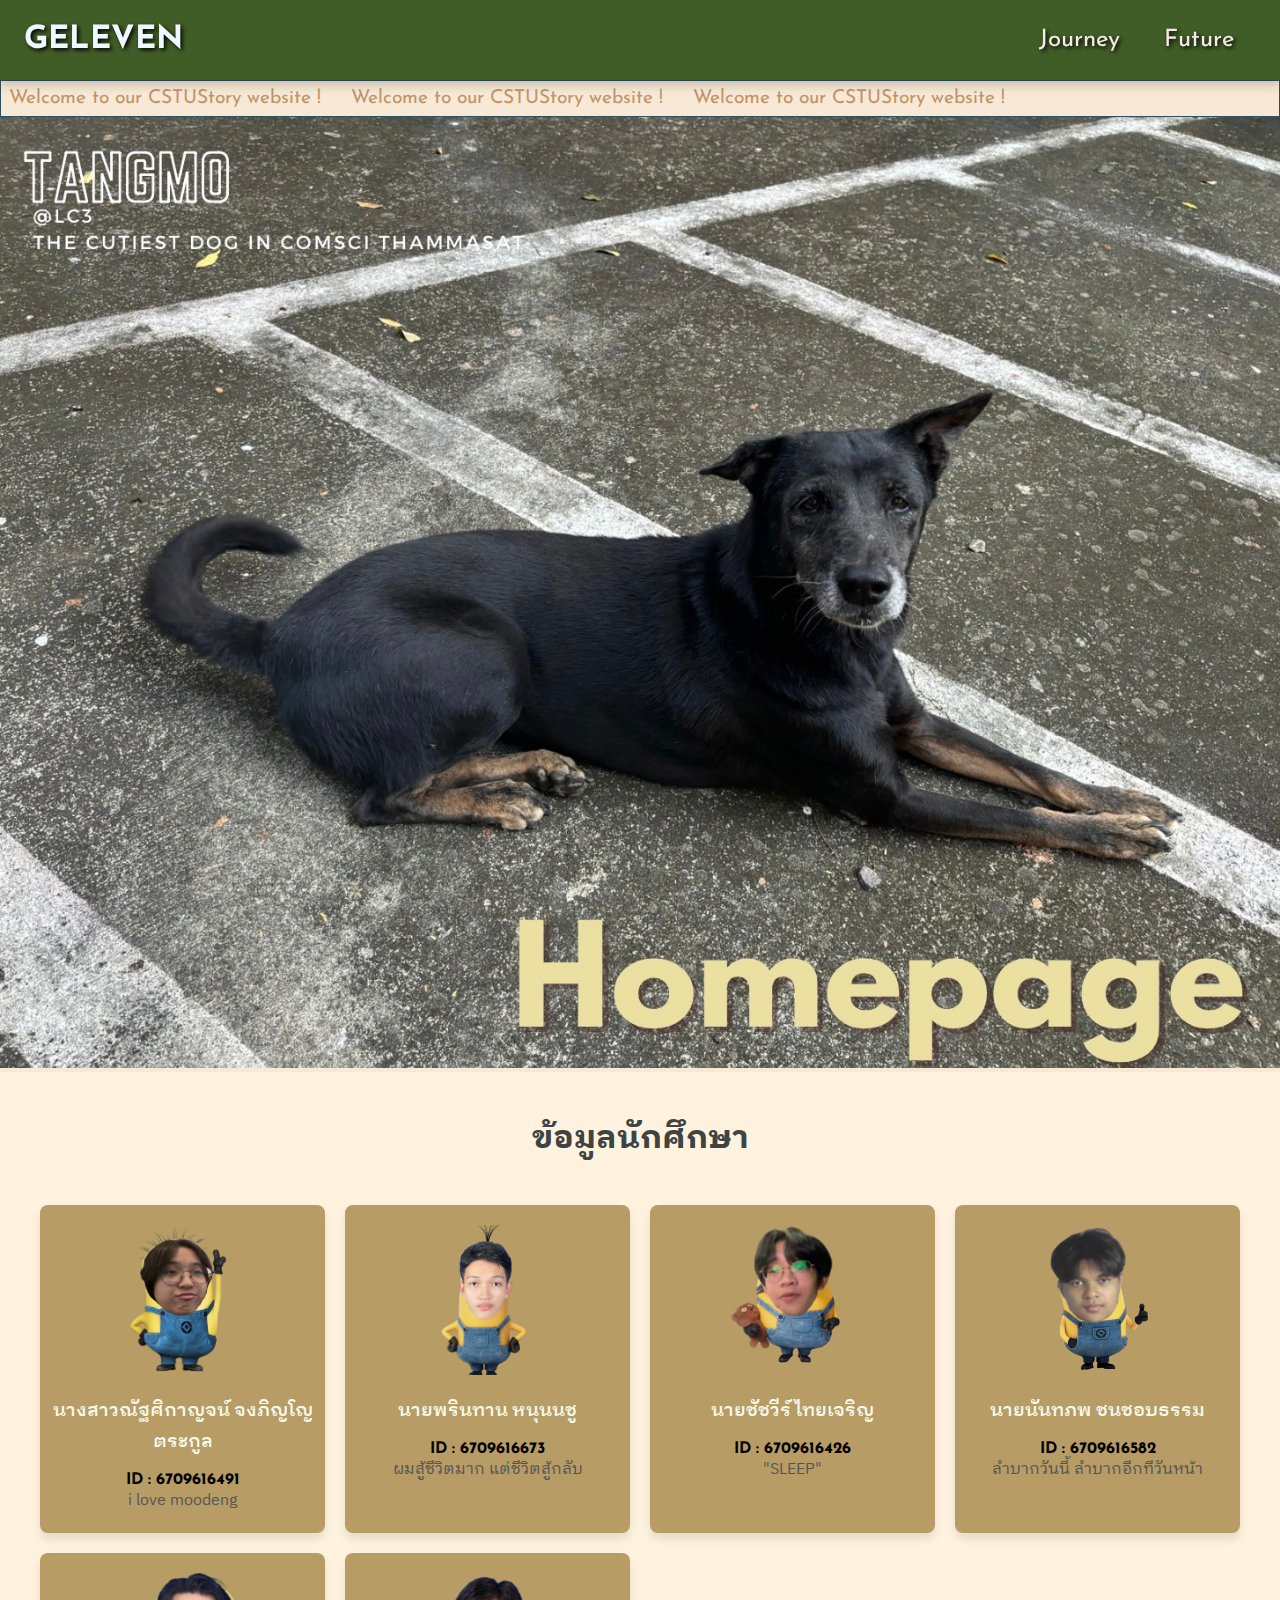
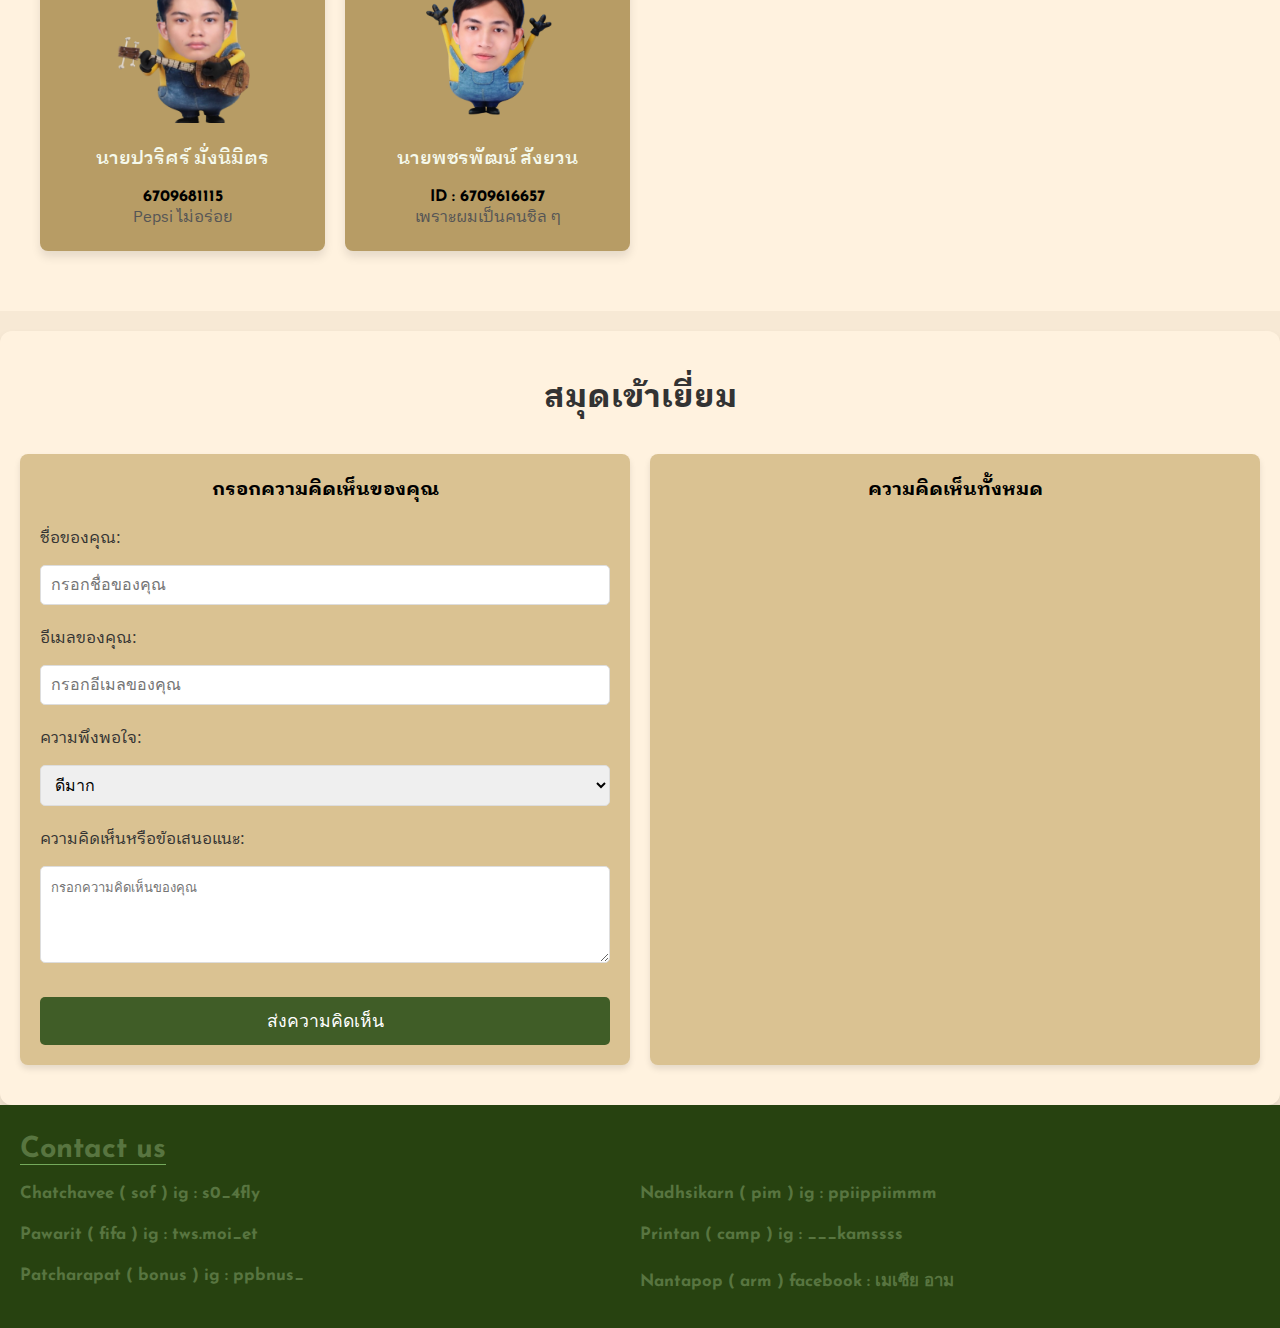
<file: index.html>
<!DOCTYPE html>
<html lang="th">
<head>
    <meta charset="UTF-8">
    <meta name="viewport" content="width=device-width, initial-scale=1.0">
    <title>Our CSTU Stories</title>
    <link rel="stylesheet" href="Homepage.css">

    <link rel="preconnect" href="https://fonts.googleapis.com">
    <link rel="preconnect" href="https://fonts.gstatic.com" crossorigin>
    <link href="https://fonts.googleapis.com/css2?family=Josefin+Sans:ital,wght@0,100..700;1,100..700&family=Luckiest+Guy&family=Mali:ital,wght@0,200;0,300;0,400;0,500;0,600;0,700;1,200;1,300;1,400;1,500;1,600;1,700&family=Monofett&display=swap" rel="stylesheet">
    
    <link rel="preconnect" href="https://fonts.googleapis.com">
    <link rel="preconnect" href="https://fonts.gstatic.com" crossorigin>
    <link href="https://fonts.googleapis.com/css2?family=IBM+Plex+Sans+Thai+Looped:wght@100;200;300;400;500;600;700&family=Josefin+Sans:ital,wght@0,100..700;1,100..700&family=Luckiest+Guy&family=Mali:ital,wght@0,200;0,300;0,400;0,500;0,600;0,700;1,200;1,300;1,400;1,500;1,600;1,700&family=Monofett&family=Noto+Sans+Thai:wght@100..900&family=Sriracha&display=swap" rel="stylesheet">
    <script src="Homepage.js" defer></script>
</head>
<body>
    <!-- <header>
        <div class="header-content">
            <h1>Welcome to Our CSTU Stories</h1>
            <p>เรื่องราวเกี่ยวกลุ่มเพื่อนของพวกเรา</p>
        </div>
    </header> -->

    <!-- Nav Start -->
    <nav>
        <div class="logo">
            <span>GEleven</span>
        </div>
        <div class="menu-toggle" onclick="toggleMenu()">☰</div>
        <ul>
            <li><a href="OurJourney.html">Journey</a></li>
            <li><a href="OurFuture.html">Future</a></li>
        </ul>
    </nav>
    <!-- Nav End -->
    <div class="scroll">
        <div class="loop">
        <p class="text">Welcome to our CSTUStory website !&nbsp;&nbsp;&nbsp;&nbsp;&nbsp;Welcome to our CSTUStory website !&nbsp;&nbsp;&nbsp;&nbsp;&nbsp;Welcome to our CSTUStory website !</p>
        </div>
    </div>
    <div class="homepagepic">
        <img src="resources/t6.jpg">
    </div>
    <section class="students-info">
        <h2>ข้อมูลนักศึกษา</h2>
        <div class="students-container">
            <div class="student-card">
                <img src="resources/m5-Photoroom.png" alt="Student 1">
                <h3>นางสาวณัฐศิกาญจน์ จงภิญโญตระกูล</h3>
                <h4>ID : 6709616491</h4>
                <p>i love moodeng</p>
            </div>
            <div class="student-card">
                <img src="resources/m6-Photoroom.png" alt="Student 2">
                <h3>นายพรินทาน หนุนนชู</h3>
                <h4>ID : 6709616673</h4>
                <p>ผมสู้ชีวิตมาก แต่ชีวิตสู้กลับ</p>
            </div>
            <div class="student-card">
                <img src="resources/m1-Photoroom.png" alt="Student 3">
                <h3>นายชัชวีร์ ไทยเจริญ</h3>
                <h4>ID : 6709616426</h4>
                <p>"SLEEP"</p>
            </div>
            <div class="student-card">
                <img src="resources/m4-Photoroom.png" alt="Student 4">
                <h3>นายนันทภพ ชนชอบธรรม</h3>
                <h4>ID : 6709616582</h4>
                <p>ลำบากวันนี้ ลำบากอีกทีวันหน้า</p>
            </div>
            <div class="student-card">
                <img src="resources/m3.1-Photoroom.png" alt="Student 5">
                <h3>นายปวริศร์ มั่งนิมิตร</h3>
                <h4>6709681115</h4>
                <p>Pepsi ไม่อร่อย</p>
            </div>
            <div class="student-card">
                <img src="resources/m2-Photoroom.png" alt="Student 6">
                <h3>นายพชรพัฒน์ สังยวน</h3>
                <h4>ID : 6709616657</h4>
                <p>เพราะผมเป็นคนชิล ๆ</p>
            </div>
        </div>
    </section>
    <section class="guest-book">
        <h2>สมุดเข้าเยี่ยม</h2>
        <div class="guest-book-container">
            <div class="guest-form">
                <h3>กรอกความคิดเห็นของคุณ</h3>
                <form id="guestForm">
                    <div class="form-group">
                        <label for="name">ชื่อของคุณ:</label>
                        <input type="text" id="name" name="name" placeholder="กรอกชื่อของคุณ" required>
                    </div>
    
                    <div class="form-group">
                        <label for="email">อีเมลของคุณ:</label>
                        <input type="email" id="email" name="email" placeholder="กรอกอีเมลของคุณ" required>
                    </div>
    
                    <div class="form-group">
                        <label for="rating">ความพึงพอใจ:</label>
                        <select id="rating" name="rating">
                            <option value="ดีมาก">ดีมาก</option>
                            <option value="ดี">ดี</option>
                            <option value="พอใช้">ปานกลาง</option>
                            <option value="ต้องปรับปรุง">ปรับปรุง</option>
                        </select>
                    </div>
                     
                    <div class="form-group">
                        <label>ความคิดเห็นหรือข้อเสนอแนะ:</label>
                        <textarea id="suggestions" name="suggestions" rows="5" placeholder="กรอกความคิดเห็นของคุณ"></textarea>
                    </div>
    
                    <button type="submit">ส่งความคิดเห็น</button>
                </form>
            </div>
    

            <div class="guest-entries">
                <h3>ความคิดเห็นทั้งหมด</h3>
                <ul id="entriesList"></ul>
            </div>
        </div>
    </section>
    
    </section>
    
    <footer>
        <h1>Contact us</h1>
        <div class="contact">
                <h3>Chatchavee ( sof ) ig : s0_4fly</h3>
                <h3>Nadhsikarn ( pim ) ig : ppiippiimmm</h3>
                <h3>Pawarit ( fifa )  ig : tws.moi_et</h3>
                <h3>Printan ( camp ) ig : ___kamssss</h3>
                <h3>Patcharapat ( bonus ) ig : ppbnus_</h3>
                <h3>Nantapop ( arm ) facebook : เมเซีย อาม</h3>
            </div>
        </div>
      </footer>

</body>
</html>
</file>
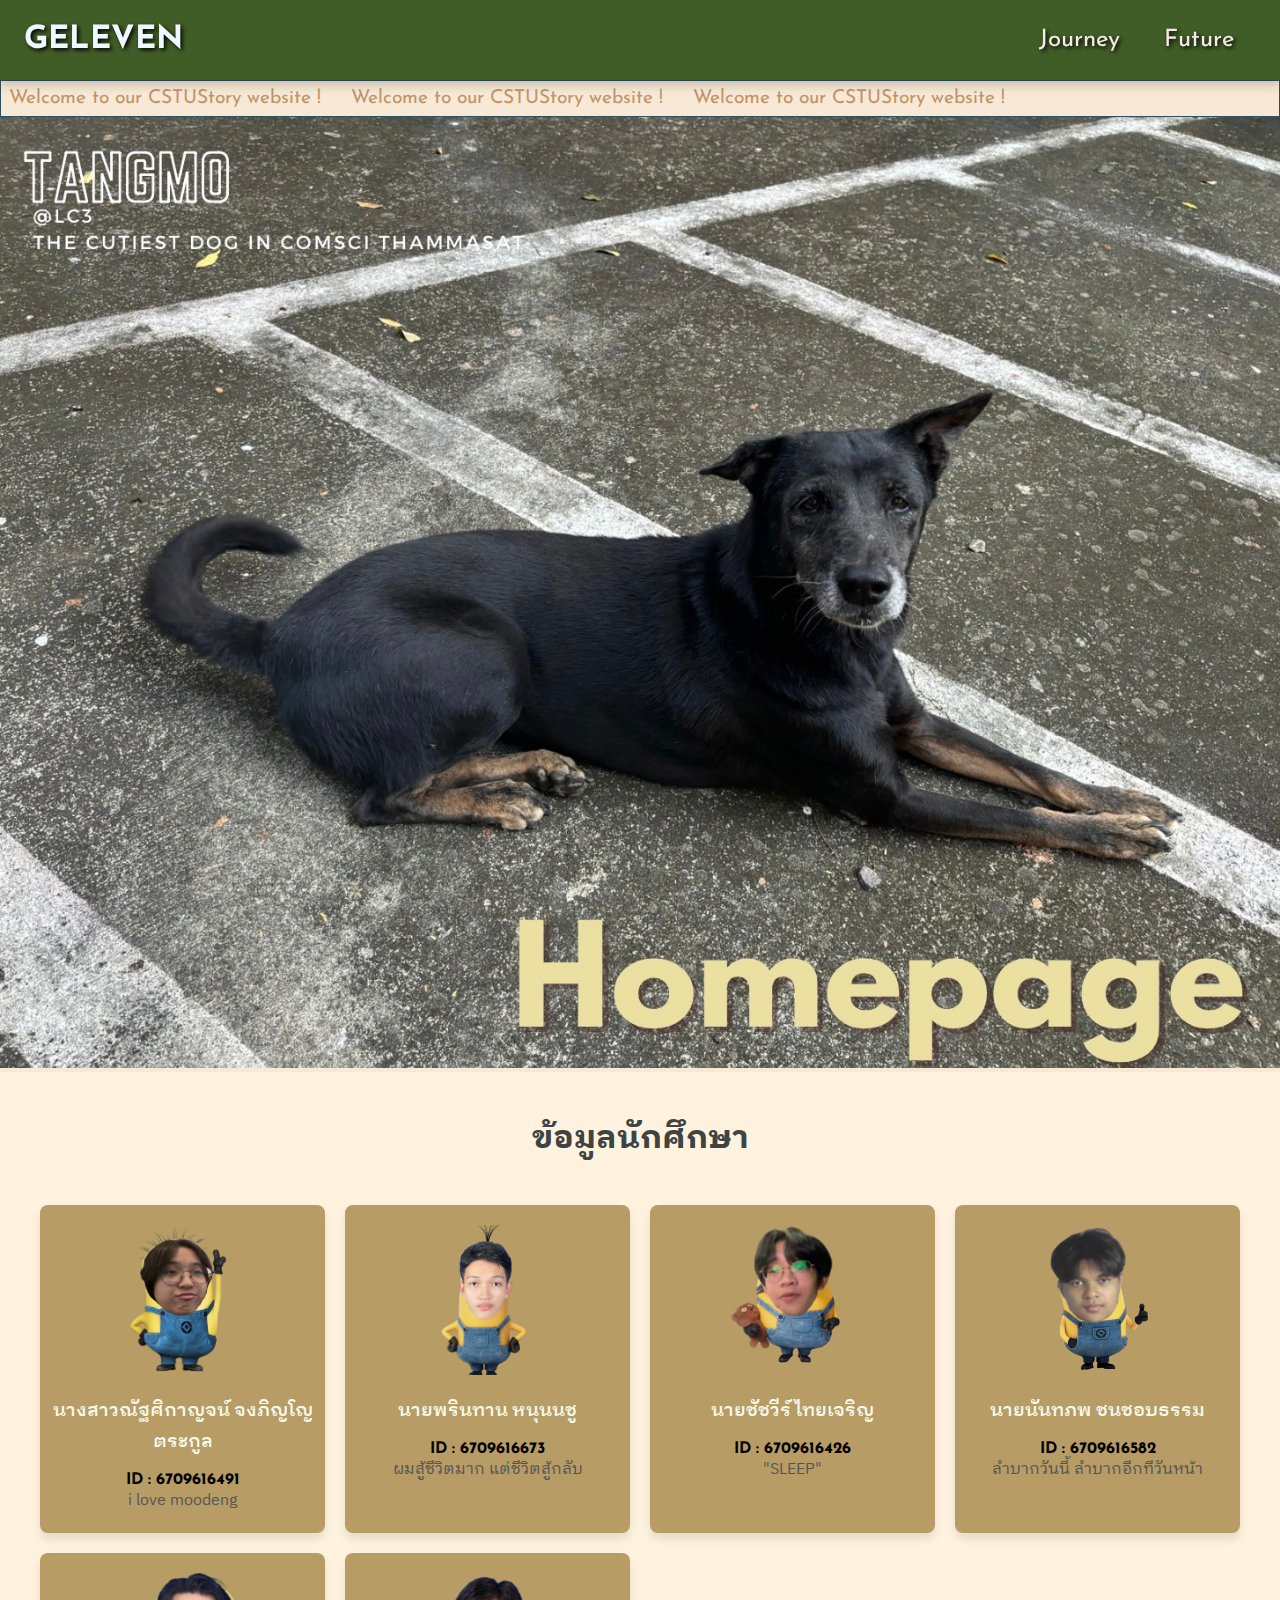
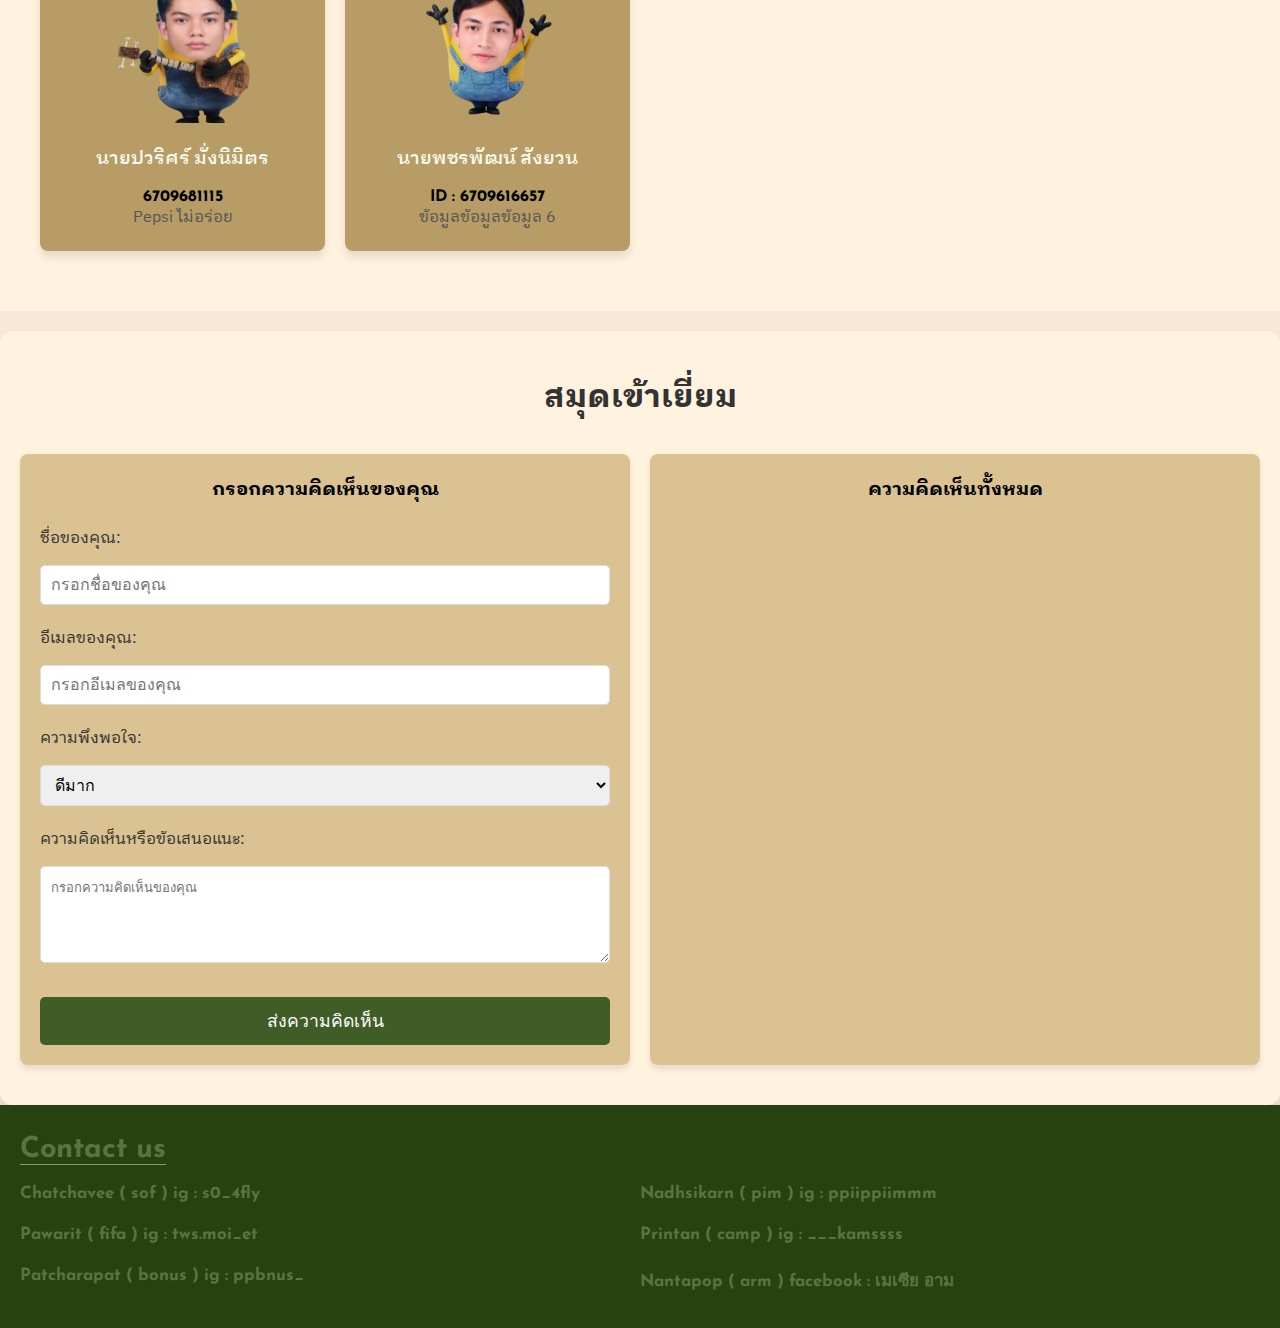
<file: Homepage.html>
<!DOCTYPE html>
<html lang="th">
<head>
    <meta charset="UTF-8">
    <meta name="viewport" content="width=device-width, initial-scale=1.0">
    <title>Our CSTU Stories</title>
    <link rel="stylesheet" href="Homepage.css">

    <link rel="preconnect" href="https://fonts.googleapis.com">
    <link rel="preconnect" href="https://fonts.gstatic.com" crossorigin>
    <link href="https://fonts.googleapis.com/css2?family=Josefin+Sans:ital,wght@0,100..700;1,100..700&family=Luckiest+Guy&family=Mali:ital,wght@0,200;0,300;0,400;0,500;0,600;0,700;1,200;1,300;1,400;1,500;1,600;1,700&family=Monofett&display=swap" rel="stylesheet">
    
    <link rel="preconnect" href="https://fonts.googleapis.com">
    <link rel="preconnect" href="https://fonts.gstatic.com" crossorigin>
    <link href="https://fonts.googleapis.com/css2?family=IBM+Plex+Sans+Thai+Looped:wght@100;200;300;400;500;600;700&family=Josefin+Sans:ital,wght@0,100..700;1,100..700&family=Luckiest+Guy&family=Mali:ital,wght@0,200;0,300;0,400;0,500;0,600;0,700;1,200;1,300;1,400;1,500;1,600;1,700&family=Monofett&family=Noto+Sans+Thai:wght@100..900&family=Sriracha&display=swap" rel="stylesheet">
    <script src="Homepage.js" defer></script>
</head>
<body>
    <!-- <header>
        <div class="header-content">
            <h1>Welcome to Our CSTU Stories</h1>
            <p>เรื่องราวเกี่ยวกลุ่มเพื่อนของพวกเรา</p>
        </div>
    </header> -->

    <!-- Nav Start -->
    <nav>
        <div class="logo">
            <span>GEleven</span>
        </div>
        <div class="menu-toggle" onclick="toggleMenu()">☰</div>
        <ul>
            <li><a href="OurJourney.html">Journey</a></li>
            <li><a href="OurFuture.html">Future</a></li>
        </ul>
    </nav>
    <!-- Nav End -->
    <div class="scroll">
        <div class="loop">
        <p class="text">Welcome to our CSTUStory website !&nbsp;&nbsp;&nbsp;&nbsp;&nbsp;Welcome to our CSTUStory website !&nbsp;&nbsp;&nbsp;&nbsp;&nbsp;Welcome to our CSTUStory website !</p>
        </div>
    </div>
    <div class="homepagepic">
        <img src="resources/t6.jpg">
    </div>
    <section class="students-info">
        <h2>ข้อมูลนักศึกษา</h2>
        <div class="students-container">
            <div class="student-card">
                <img src="resources/m5-Photoroom.png" alt="Student 1">
                <h3>นางสาวณัฐศิกาญจน์ จงภิญโญตระกูล</h3>
                <h4>ID : 6709616491</h4>
                <p>i love moodeng</p>
            </div>
            <div class="student-card">
                <img src="resources/m6-Photoroom.png" alt="Student 2">
                <h3>นายพรินทาน หนุนนชู</h3>
                <h4>ID : 6709616673</h4>
                <p>ผมสู้ชีวิตมาก แต่ชีวิตสู้กลับ</p>
            </div>
            <div class="student-card">
                <img src="resources/m1-Photoroom.png" alt="Student 3">
                <h3>นายชัชวีร์ ไทยเจริญ</h3>
                <h4>ID : 6709616426</h4>
                <p>"SLEEP"</p>
            </div>
            <div class="student-card">
                <img src="resources/m4-Photoroom.png" alt="Student 4">
                <h3>นายนันทภพ ชนชอบธรรม</h3>
                <h4>ID : 6709616582</h4>
                <p>ลำบากวันนี้ ลำบากอีกทีวันหน้า</p>
            </div>
            <div class="student-card">
                <img src="resources/m3.1-Photoroom.png" alt="Student 5">
                <h3>นายปวริศร์ มั่งนิมิตร</h3>
                <h4>6709681115</h4>
                <p>Pepsi ไม่อร่อย</p>
            </div>
            <div class="student-card">
                <img src="resources/m2-Photoroom.png" alt="Student 6">
                <h3>นายพชรพัฒน์ สังยวน</h3>
                <h4>ID : 6709616657</h4>
                <p>ข้อมูลข้อมูลข้อมูล 6</p>
            </div>
        </div>
    </section>
    <section class="guest-book">
        <h2>สมุดเข้าเยี่ยม</h2>
        <div class="guest-book-container">
            <div class="guest-form">
                <h3>กรอกความคิดเห็นของคุณ</h3>
                <form id="guestForm">
                    <div class="form-group">
                        <label for="name">ชื่อของคุณ:</label>
                        <input type="text" id="name" name="name" placeholder="กรอกชื่อของคุณ" required>
                    </div>
    
                    <div class="form-group">
                        <label for="email">อีเมลของคุณ:</label>
                        <input type="email" id="email" name="email" placeholder="กรอกอีเมลของคุณ" required>
                    </div>
    
                    <div class="form-group">
                        <label for="rating">ความพึงพอใจ:</label>
                        <select id="rating" name="rating">
                            <option value="ดีมาก">ดีมาก</option>
                            <option value="ดี">ดี</option>
                            <option value="พอใช้">ปานกลาง</option>
                            <option value="ต้องปรับปรุง">ปรับปรุง</option>
                        </select>
                    </div>
                     
                    <div class="form-group">
                        <label>ความคิดเห็นหรือข้อเสนอแนะ:</label>
                        <textarea id="suggestions" name="suggestions" rows="5" placeholder="กรอกความคิดเห็นของคุณ"></textarea>
                    </div>
    
                    <button type="submit">ส่งความคิดเห็น</button>
                </form>
            </div>
    

            <div class="guest-entries">
                <h3>ความคิดเห็นทั้งหมด</h3>
                <ul id="entriesList"></ul>
            </div>
        </div>
    </section>
    
    </section>
    
    <footer>
        <h1>Contact us</h1>
        <div class="contact">
                <h3>Chatchavee ( sof ) ig : s0_4fly</h3>
                <h3>Nadhsikarn ( pim ) ig : ppiippiimmm</h3>
                <h3>Pawarit ( fifa )  ig : tws.moi_et</h3>
                <h3>Printan ( camp ) ig : ___kamssss</h3>
                <h3>Patcharapat ( bonus ) ig : ppbnus_</h3>
                <h3>Nantapop ( arm ) facebook : เมเซีย อาม</h3>
            </div>
        </div>
      </footer>

</body>
</html>
</file>
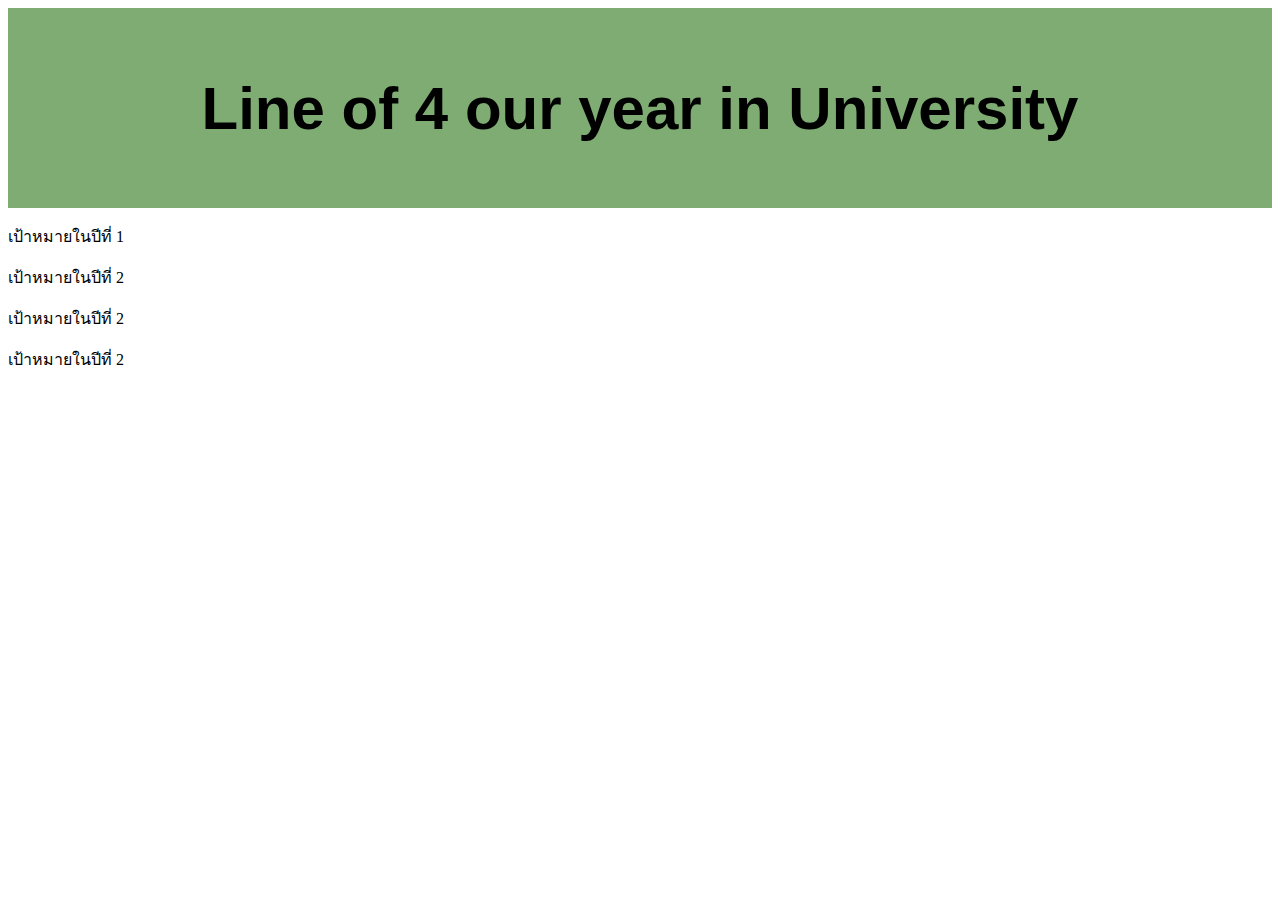
<file: Our Journey Hilights.html>
<!DOCTYPE html>
<html lang="en">
<head>
    <meta charset="UTF-8">
    <meta name="viewport" content="width=device-width, initial-scale=1.0">
    <title>Document</title>
    <link rel="stylesheet" href="Our Journey Hilights.css">
</head>
<body>
    
    <div class="head"><h><b>Line of 4 our year in University</b></h></div>
    
    <div class="box">
        <div class="box1">
            <p>เป้าหมายในปีที่ 1 </p>
        </div>
        <div class="box2">
            <p>เป้าหมายในปีที่ 2</p>
        </div>
        <div class="box3">
            <p>เป้าหมายในปีที่ 2 </p>
            </div>
        <div class="box4">
            <p>เป้าหมายในปีที่ 2 </p>
        </div>
    </div>
    
</body>
</html>
</file>
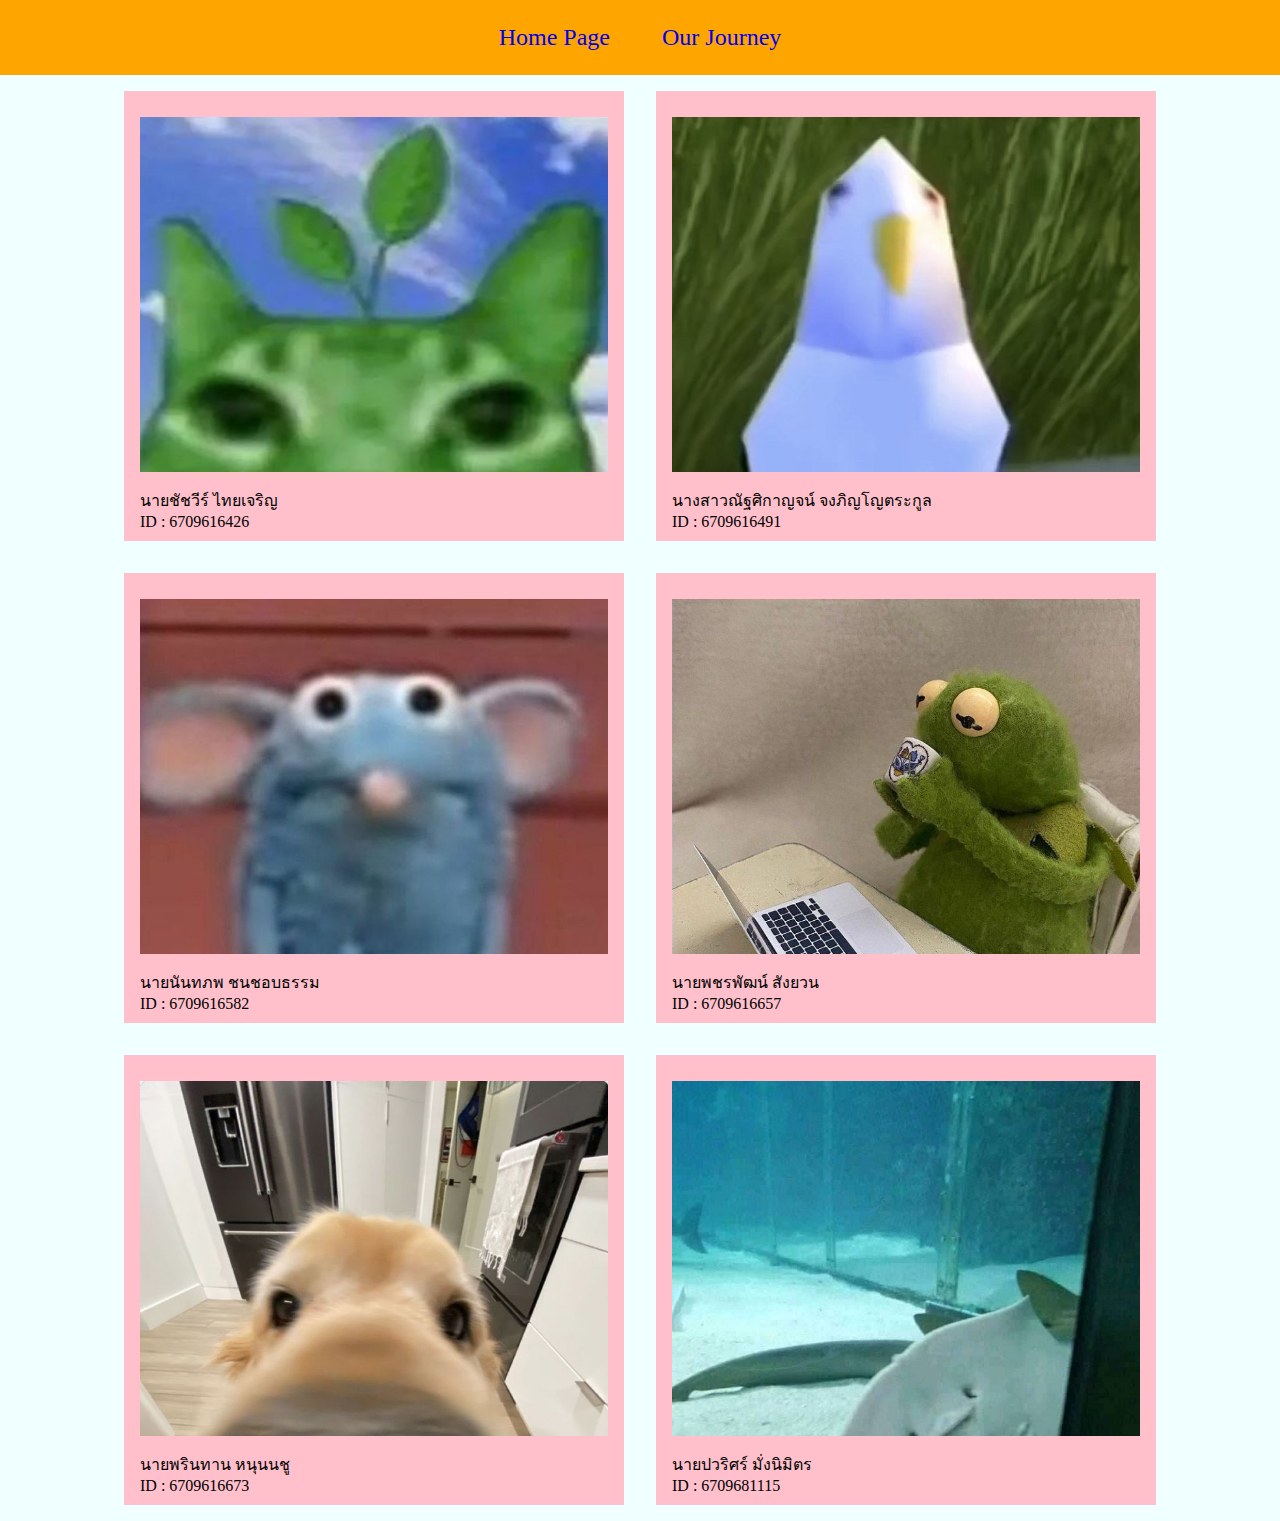
<file: Our_Future_Hilights.html>
<!DOCTYPE html>
<html lang="en">
<head>
    <meta charset="UTF-8">
    <meta name="viewport" content="width=device-width, initial-scale=1.0">
    <title>Our Future Hilights</title>
    <link rel="stylesheet" href="Our_Future_Hilights.css">
</head>
<body>
    <!-- Nav -->
    <nav>
        <a href="#">Home Page</a>
        <a href="Our Journey Hilights.html">Our Journey</a>
    </nav>

    <!-- Info -->
     <section class="container">
        <div class="card" onclick="toggleText(this)">
            <div class="picture">
                <img src="resources/1.jpg">
            </div>
            <div class="text1">
                <p>ก่อนอื่นเลยนะครับ ผมยังไม่ค่อยคิดถึงอนาคตมากเท่าไร เพราะมีทัศนคติแบบ"สนุกกับตอนนี้" อยู่ 
                    คืออยากใช้ชีวิตในปัจจุบันให้เต็มที่ที่สุด แล้วก็ผมแค่อยากเลี้ยงแมวเปอร์เซียที่สามารถทำให้ผมรู้สึกดีขึ้นเวลาที่มีวันที่แย่ๆครับTT 
                    ตอนเด็กๆ ผมเคยเห็นภาพแสงออโรร่าผ่านโซเชียลมีเดีย มันสวยมาก ๆ เลยครับ ผมเลยอยากไปที่นั่นสักครั้งในชีวิต 
                    แล้วก็หวังว่าในอนาคตผมจะได้เป็นโปรแกรมเมอร์นะครับ
                </p>
            </div>
            <div class="name">
                <p>นายชัชวีร์ ไทยเจริญ</p>
                <p>ID : 6709616426 </p>
            </div>
        </div>
        <div class="card" onclick="toggleText(this)">
            <div class="picture">
                <img src="resources/2.jpg">
            </div>
            <div class="text1">
                <p>ในอนาคตคิดว่าอยากเป็น AI Specialist ค่ะ เพราะว่าช่วงนี้ AI กำลังเป็นที่นิยมและกำลังมาแรงมาก ๆ ค่ะ 
                    สามารถทำงานได้ในหลายอุตสาหกรรมเลย เช่น การเงิน, การแพทย์, การผลิต และเทคโนโลยี 
                    และยังมีโอกาสงานหลากหลายให้เลือกอีกด้วย แถม AI ยังเป็นเทคโนโลยีที่เติบโตเร็วมากและมีความต้องการสูงในตลาดงานตอนนี้ด้วยค่ะ 
                    นอกจากเรื่องงานในอนาคตคิดว่าอยากจะเลี้ยงสัตว์ซักสามตัวค่ะ อาจจะเป็นแมวไม่ก็หมาค่ะ
                </p>
            </div>
            <div class="name">
                <p>นางสาวณัฐศิกาญจน์ จงภิญโญตระกูล</p>
                <p>ID : 6709616491</p>
            </div>
        </div>
        <div class="card" onclick="toggleText(this)">
            <div class="picture">
                <img src="resources/3.jpg">
            </div>
            <div class="text1">
                <p>
                    ในอนาคตผมอยากทำงานในสาย Network Security ครับ 
                    เพราะเห็นว่าความปลอดภัยเครือข่ายมันสำคัญมากขึ้นเรื่อยๆ ครับ งานนี้มันต้องปรับตัวให้ทันกับสถานการณ์ที่เปลี่ยนแปลงตลอดเวลา 
                    และต้องรู้เรื่องการรักษาความปลอดภัยทั้งในระบบเครือข่ายและคลาวด์ รวมถึงการบริหารความเสี่ยงต่างๆ ที่จะเกิดขึ้นด้วยครับแต่นอกจากการทำงานแล้ว 
                    ผมก็อยากหาเวลาทำงานอดิเรกบ้างเหมือนกัน เพื่อให้ชีวิตมีความหลากหลายและไม่เบื่อหน่ายน่ะครับ
                </p>
            </div>
            <div class="name">
                <p>นายนันทภพ ชนชอบธรรม</p>
                <p>ID : 6709616582</p>
            </div>
        </div>
        <div class="card" onclick="toggleText(this)">
            <div class="picture">
                <img src="resources/4.jpg">
            </div>
            <div class="text1">
                <p> รอข้อมูลจ้า
                </p>
            </div>
            <div class="name">
                <p>นายพชรพัฒน์ สังยวน</p>
                <p>ID : 6709616657</p>
            </div>
        </div>
        <div class="card" onclick="toggleText(this)">
            <div class="picture">
                <img src="resources/5.jpg">
            </div>
            <div class="text1">
                <p>ผมอยากพัฒนาตนเองในหลายๆด้านเพื่ออาชีพในอนาคต อยากจัดสรรการแบ่งเวลาให้ดีกว่านี้ 
                และหาประสบการณ์ใหม่ ๆ ในอนาคตครับ
                </p>
            </div>
            <div class="name">
                <p>นายพรินทาน หนุนนชู</p>
                <p>ID : 6709616673</p>
            </div>
        </div>
        <div class="card" onclick="toggleText(this)">
            <div class="picture">
                <img src="resources/6.jpg">
            </div>
            <div class="text1">
                <p>ตามตรงคือตอนนี้ยังมองไม่เห็นว่าตัวเองเป็นอะไรได้เลยครับ ยังไม่คิดว่ามีอะไรที่ตัวเองทำได้ดีแล้วมุ่งเน้นไปทางนั้นเป็นพิเศษครับ
                </p>
            </div>
            <div class="name">
                <p>นายปวริศร์ มั่งนิมิตร</p>
                <p>ID : 6709681115</p>
            </div>
        </div>
     </section>
     <script src="Our_Future_Hilights.js"></script>
</body>
</html>
</file>
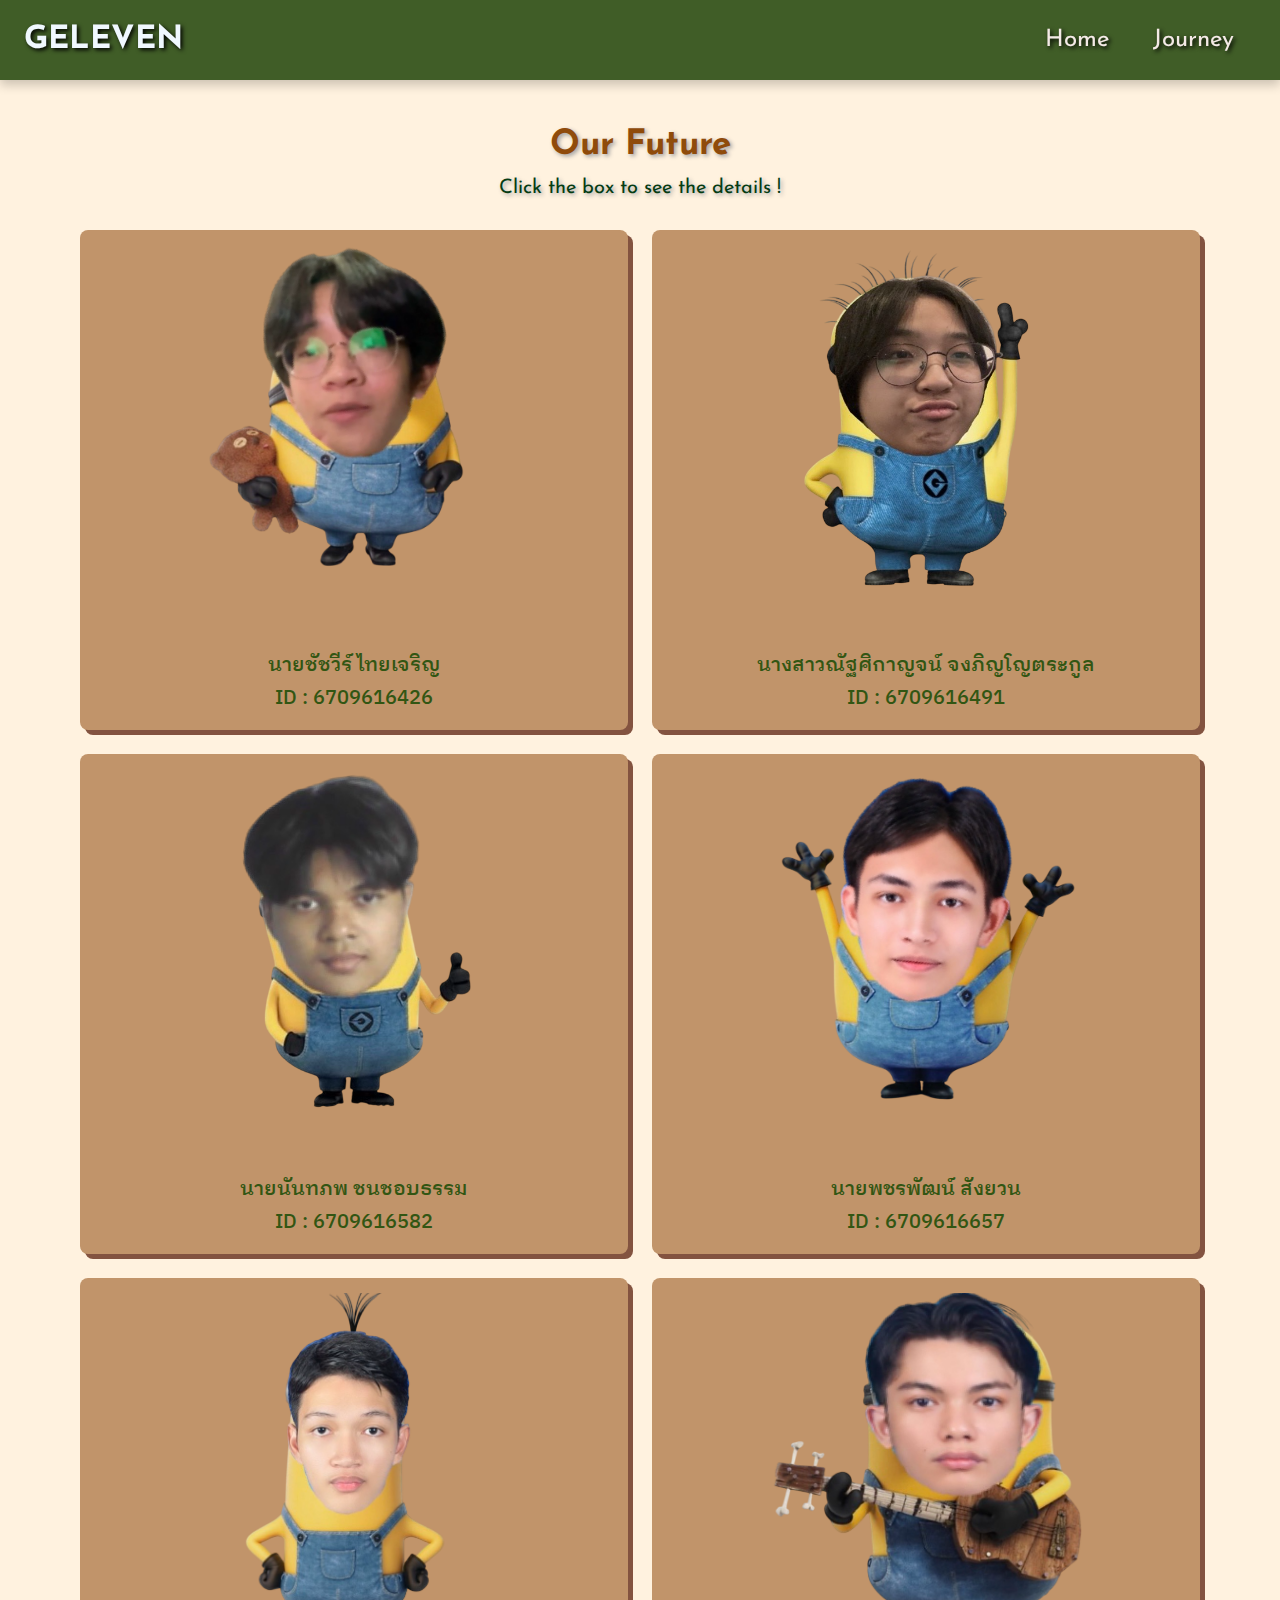
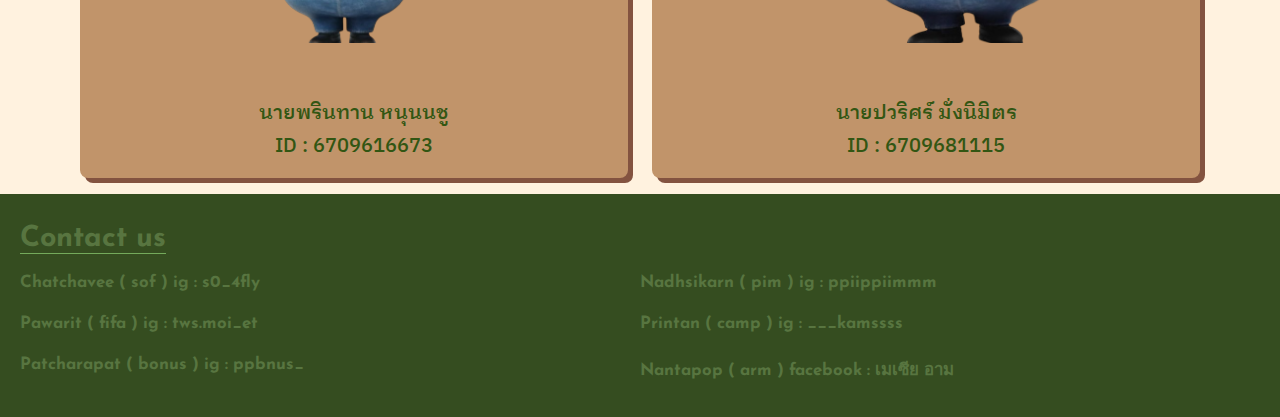
<file: OurFuture.html>
<!DOCTYPE html>
<html lang="en">
<head>
    <meta charset="UTF-8">
    <meta name="viewport" content="width=device-width, initial-scale=1.0">
    <title>Our Future Hilights</title>
    <link rel="stylesheet" href="OurFuture.css">
    <!-- font -->
    <link rel="preconnect" href="https://fonts.googleapis.com">
    <link rel="preconnect" href="https://fonts.gstatic.com" crossorigin>
    <link href="https://fonts.googleapis.com/css2?family=Luckiest+Guy&family=Mali:ital,wght@0,200;0,300;0,400;0,500;0,600;0,700;1,200;1,300;1,400;1,500;1,600;1,700&family=Monofett&display=swap" rel="stylesheet">

    <link rel="preconnect" href="https://fonts.googleapis.com">
    <link rel="preconnect" href="https://fonts.gstatic.com" crossorigin>
    <link href="https://fonts.googleapis.com/css2?family=Josefin+Sans:ital,wght@0,100..700;1,100..700&family=Luckiest+Guy&family=Mali:ital,wght@0,200;0,300;0,400;0,500;0,600;0,700;1,200;1,300;1,400;1,500;1,600;1,700&family=Monofett&display=swap" rel="stylesheet">

    <link rel="preconnect" href="https://fonts.googleapis.com">
    <link rel="preconnect" href="https://fonts.gstatic.com" crossorigin>
    <link href="https://fonts.googleapis.com/css2?family=IBM+Plex+Sans+Thai+Looped:wght@100;200;300;400;500;600;700&family=Josefin+Sans:ital,wght@0,100..700;1,100..700&family=Luckiest+Guy&family=Mali:ital,wght@0,200;0,300;0,400;0,500;0,600;0,700;1,200;1,300;1,400;1,500;1,600;1,700&family=Monofett&family=Noto+Sans+Thai:wght@100..900&family=Sriracha&display=swap" rel="stylesheet">
</head>
<body>
    <!-- Nav -->
    <nav>
        <div class="logo">
            <span>GEleven</span>
        </div>
        <div class="menu-toggle" onclick="toggleMenu()">☰</div>
        <ul>
            <li><a href="Homepage.html">Home</a></li>
            <li><a href="OurJourney.html">Journey</a></li>
        </ul>
    </nav>
    <!-- Header -->
    <header>
        <h1>Our Future</h1>
        <p>Click the box to see the details !</p>
    </header>
    <!-- Info -->
     <section class="container">
        <div class="card">
            <div class="picture">
                <img src="resources/m1-Photoroom.png">
            </div>
                <div class="text1">
                    <p>ก่อนอื่นเลยนะครับ ผมยังไม่ค่อยคิดถึงอนาคตมากเท่าไร เพราะมีทัศนคติแบบ"สนุกกับตอนนี้" อยู่ 
                        คืออยากใช้ชีวิตในปัจจุบันให้เต็มที่ที่สุด แล้วก็ผมแค่อยากเลี้ยงแมวเปอร์เซียที่สามารถทำให้ผมรู้สึกดีขึ้นเวลาที่มีวันที่แย่ๆครับTT 
                        ตอนเด็กๆ ผมเคยเห็นภาพแสงออโรร่าผ่านโซเชียลมีเดีย มันสวยมาก ๆ เลยครับ ผมเลยอยากไปที่นั่นสักครั้งในชีวิต 
                        แล้วก็หวังว่าในอนาคตผมจะได้เป็นโปรแกรมเมอร์นะครับ
                    </p>
                </div>
            <div class="name">
                <p>นายชัชวีร์ ไทยเจริญ</p>
                <p>ID : 6709616426 </p>
            </div>
        </div>
        <div class="card">
            <div class="picture">
                <img src="resources/m5-Photoroom.png">
            </div>
                <div class="text1">
                    <p>ในอนาคตคิดว่าอยากเป็น AI Specialist ค่ะ เพราะว่าช่วงนี้ AI กำลังเป็นที่นิยมและกำลังมาแรงมาก ๆ ค่ะ 
                    สามารถทำงานได้ในหลายอุตสาหกรรมเลย เช่น การเงิน, การแพทย์, การผลิต และเทคโนโลยี 
                    และยังมีโอกาสงานหลากหลายให้เลือกอีกด้วย แถม AI ยังเป็นเทคโนโลยีที่เติบโตเร็วมากและมีความต้องการสูงในตลาดงานตอนนี้ด้วยค่ะ 
                    นอกจากเรื่องงานในอนาคตคิดว่าอยากจะเลี้ยงสัตว์ซักสามตัวค่ะ อาจจะเป็นแมวไม่ก็หมาค่ะ
                    </p>
                </div>
            <div class="name">
                <p>นางสาวณัฐศิกาญจน์ จงภิญโญตระกูล</p>
                <p>ID : 6709616491</p>
            </div>
        </div>
        <div class="card">
            <div class="picture">
                <img src="resources/m4-Photoroom.png">
            </div>
                <div class="text1">
                    <p>
                        ในอนาคตผมอยากทำงานในสาย Network Security ครับ 
                    เพราะเห็นว่าความปลอดภัยเครือข่ายมันสำคัญมากขึ้นเรื่อยๆ ครับ งานนี้มันต้องปรับตัวให้ทันกับสถานการณ์ที่เปลี่ยนแปลงตลอดเวลา 
                    และต้องรู้เรื่องการรักษาความปลอดภัยทั้งในระบบเครือข่ายและคลาวด์ รวมถึงการบริหารความเสี่ยงต่างๆ ที่จะเกิดขึ้นด้วยครับแต่นอกจากการทำงานแล้ว 
                    ผมก็อยากหาเวลาทำงานอดิเรกบ้างเหมือนกัน เพื่อให้ชีวิตมีความหลากหลายและไม่เบื่อหน่ายน่ะครับ
                    </p>
                </div>
            <div class="name">
                <p>นายนันทภพ ชนชอบธรรม</p>
                <p>ID : 6709616582</p>
            </div>
        </div>
        <div class="card">
            <div class="picture">
                <img src="resources/m2-Photoroom.png">
            </div>
                <div class="text1">
                <p>ผมอยากทำสายงานคอมพิวเตอร์ แต่ยังไม่แน่ใจว่าจะไปด้านไหน ขอเรียนไปเรื่อยๆเพื่อค้นหาความชอบในตัวเองครับ
                    </p>
                </div>
            <div class="name">
                <p>นายพชรพัฒน์ สังยวน</p>
                <p>ID : 6709616657</p>
            </div>
        </div>
        <div class="card">
            <div class="picture">
                <img src="resources/m6-Photoroom.png">
            </div>
                <div class="text1">
                    <p>ผมอยากพัฒนาตนเองในหลายๆด้านเพื่ออาชีพในอนาคต อยากจัดสรรการแบ่งเวลาให้ดีกว่านี้ 
                และหาประสบการณ์ใหม่ ๆ ในอนาคตครับ หลังจากเรียนจบตั้งใจว่าอยากจะหางานทำที่ตรงกับสาขาที่เรียน 
                ที่อยากหางานทำเพราะอยากได้ประสบการณ์การทำงานและอยากได้เงินเดือนเพื่อที่จะใช้จ่ายในชีวิตประจำวันด้วยตัวเอง 
                และจะได้มีเงินเก็บไปเที่ยวที่ต่างประเทศ
                    </p>
                </div>
            <div class="name">
                <p>นายพรินทาน หนุนนชู</p>
                <p>ID : 6709616673</p>
            </div>
        </div>
        <div class="card">
            <div class="picture">
                <img src="resources/m3.1-Photoroom.png">
            </div>
                <div class="text1">
                    <p>ตามตรงคือตอนนี้ยังมองไม่เห็นว่าตัวเองเป็นอะไรได้เลยครับ ยังไม่คิดว่ามีอะไรที่ตัวเองทำได้ดีแล้วมุ่งเน้นไปทางนั้นเป็นพิเศษครับ
                    </p>
                </div>
            <div class="name">
                <p>นายปวริศร์ มั่งนิมิตร</p>
                <p>ID : 6709681115</p>
            </div>
        </div>
     </section>
     <footer>
        <h1>Contact us</h1>
        <div class="contact">
                <h3 >Chatchavee ( sof ) ig : s0_4fly</h3>
                <h3>Nadhsikarn ( pim ) ig : ppiippiimmm</h3>
                <h3>Pawarit ( fifa )  ig : tws.moi_et</h3>
                <h3>Printan ( camp ) ig : ___kamssss</h3>
                <h3>Patcharapat ( bonus ) ig : ppbnus_</h3>
                <h3>Nantapop ( arm ) facebook : เมเซีย อาม</h3>
            </div>
        </div>
      </footer>
     <script src="OurFuture.js"></script>
</body>
</html>
</file>
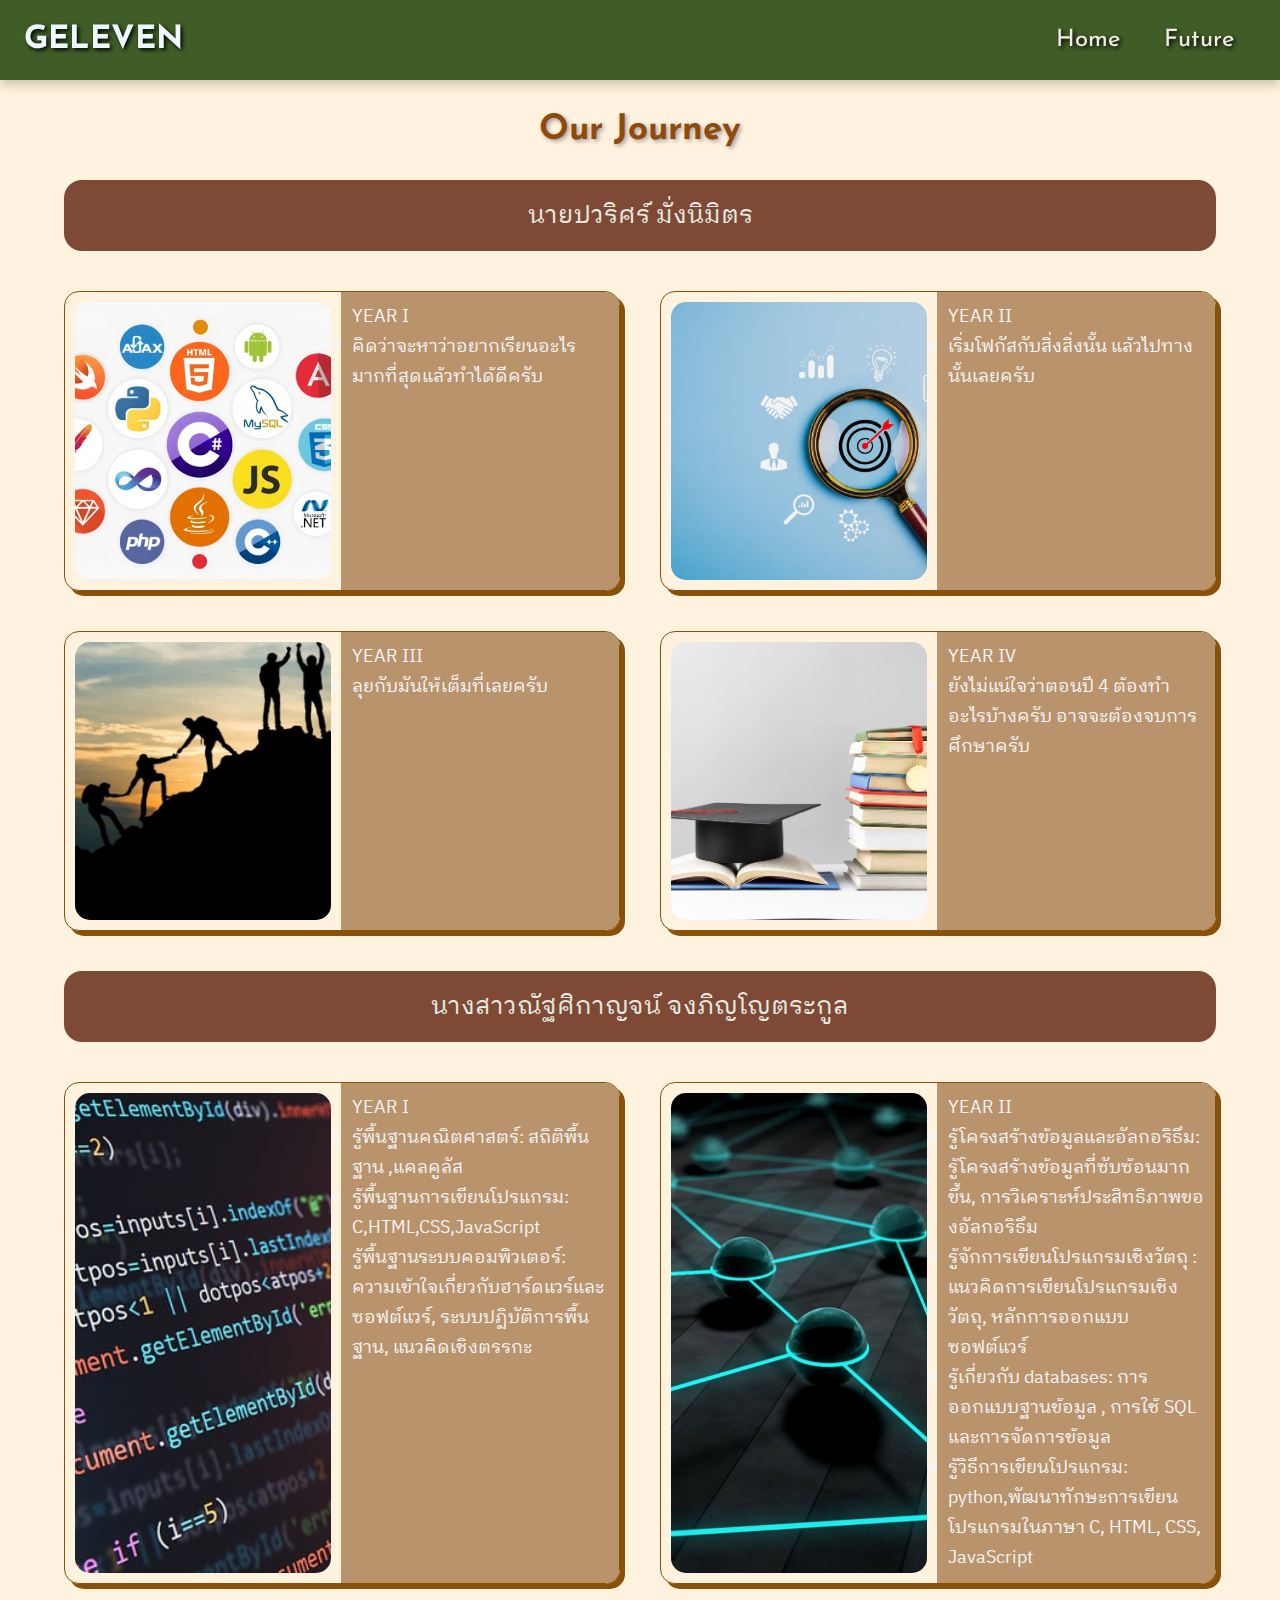
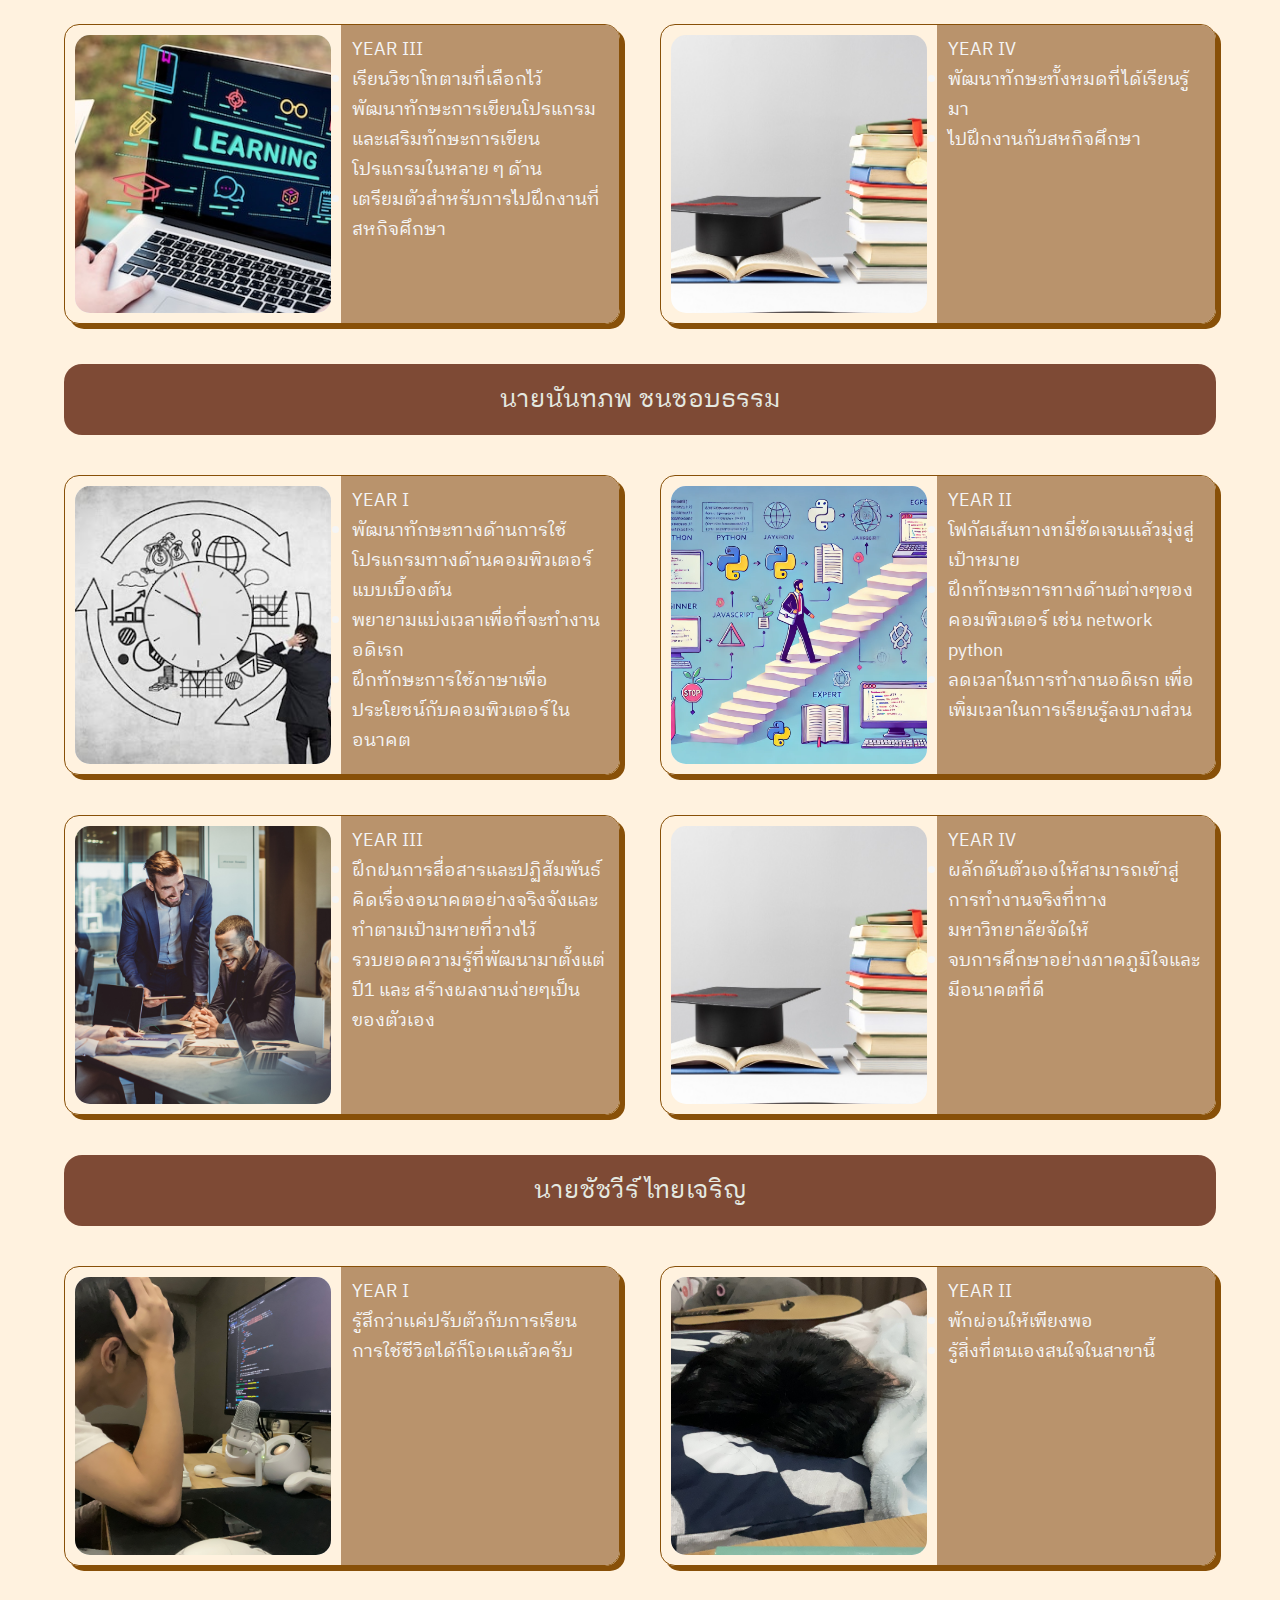
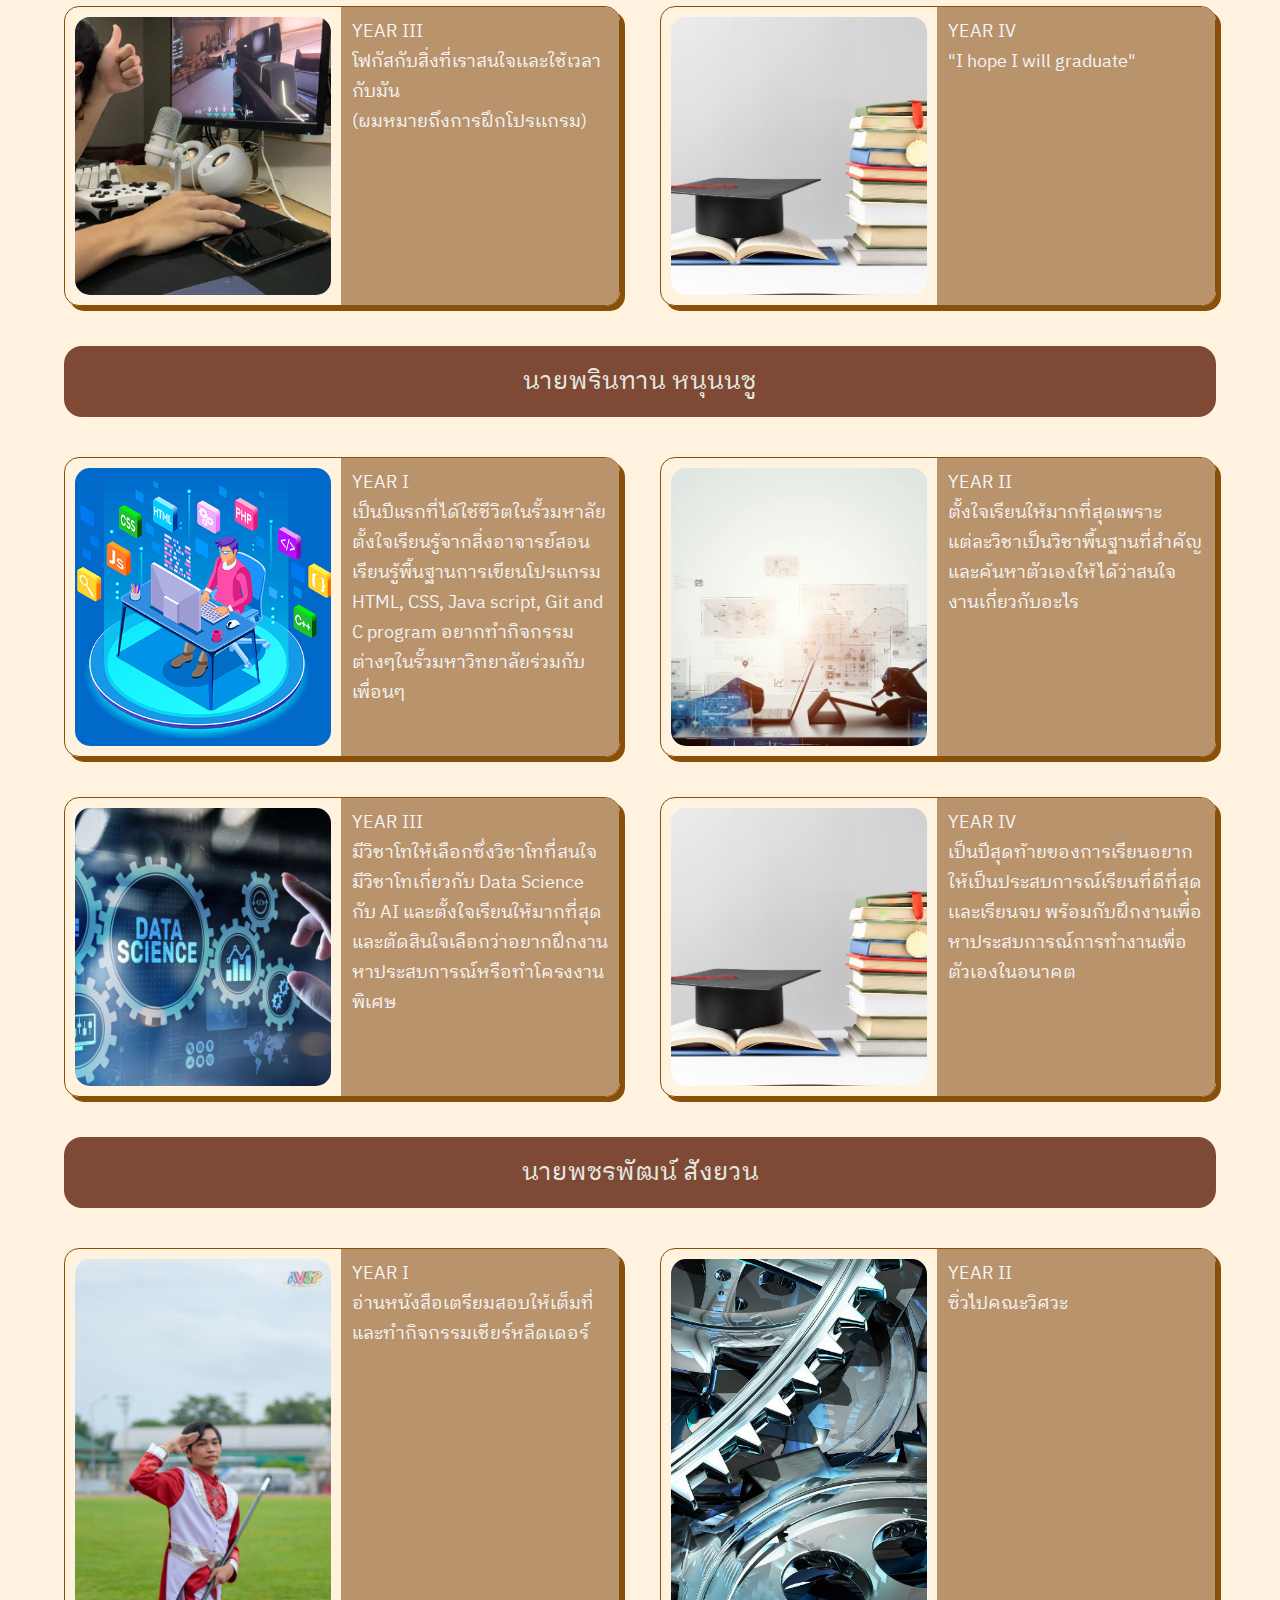
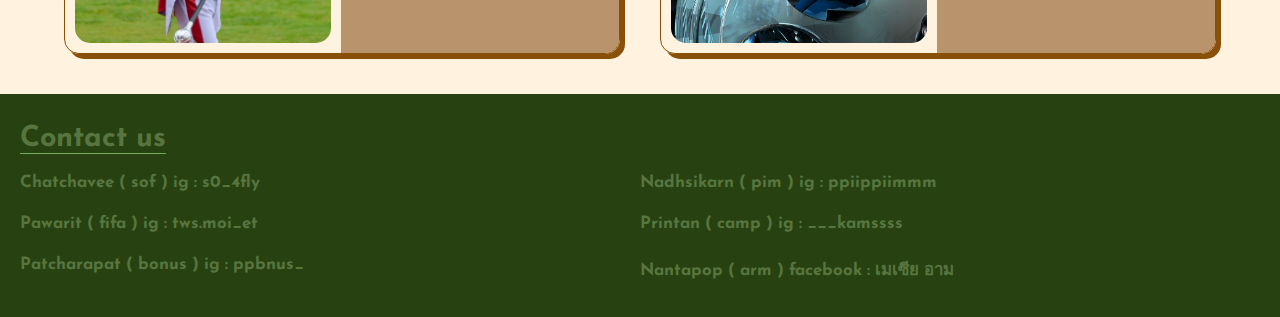
<file: OurJourney.html>
<!DOCTYPE html>
<html lang="en">
<head>
    <meta charset="UTF-8">
    <meta name="viewport" content="width=device-width, initial-scale=1.0">
    <title>University Journey</title>
    <link rel="stylesheet" href="OurJourney.css">

    <link rel="preconnect" href="https://fonts.googleapis.com">
    <link rel="preconnect" href="https://fonts.gstatic.com" crossorigin>
    <link href="https://fonts.googleapis.com/css2?family=Josefin+Sans:ital,wght@0,100..700;1,100..700&family=Luckiest+Guy&family=Mali:ital,wght@0,200;0,300;0,400;0,500;0,600;0,700;1,200;1,300;1,400;1,500;1,600;1,700&family=Monofett&display=swap" rel="stylesheet">
    
    <link rel="preconnect" href="https://fonts.googleapis.com">
    <link rel="preconnect" href="https://fonts.gstatic.com" crossorigin>
    <link href="https://fonts.googleapis.com/css2?family=IBM+Plex+Sans+Thai+Looped:wght@100;200;300;400;500;600;700&family=Josefin+Sans:ital,wght@0,100..700;1,100..700&family=Luckiest+Guy&family=Mali:ital,wght@0,200;0,300;0,400;0,500;0,600;0,700;1,200;1,300;1,400;1,500;1,600;1,700&family=Monofett&family=Noto+Sans+Thai:wght@100..900&family=Sriracha&display=swap" rel="stylesheet">
</head>
<body> 
    <nav>
        <div class="logo">
            <span>GEleven</span>
        </div>
        <div class="menu-toggle" onclick="toggleMenu()">☰</div>
        <ul>
            <li><a href="Homepage.html">Home</a></li>
            <li><a href="OurFuture.html">Future</a></li>
        </ul>
    </nav>

    <div class="head">
        <h><b>Our Journey</b></h>
    </div>

<!--std 1--> 
    <div class="namecontain">
        <div class="name">นายปวริศร์ มั่งนิมิตร</div>
    </div>
    <div class="box">
        <div class="box1">
            <div class="box11">
                <img src="resources/list.png">
            </div>
            <div class="box12">
                <ul>
                    <p>YEAR I</p>
                    <li>คิดว่าจะหาว่าอยากเรียนอะไรมากที่สุดแล้วทำได้ดีครับ</li>
                </ul>
            </div>
        </div>
        
        
        <div class="box2">
            <div class="box21">
                <img src="resources/focus.jpg">
            </div>
            <div class="box22">
                <ul>
                    <p>YEAR II</p>
                    <li>เริ่มโฟกัสกับสิ่งสิ่งนั้น แล้วไปทางนั้นเลยครับ</li>
                </ul>
            </div>
        </div>

        
        <div class="box3">
            <div class="box31">
                <img src="resources/intend.jpg">
            </div>
            <div class="box32">
                <ul>
                    <p>YEAR III</p>
                    <li>ลุยกับมันให้เต็มที่เลยครับ</li>
                </ul>
            </div>
        </div>


        <div class="box4">
            <div class="box41">
                <img src="resources/enducation.jpg">
            </div>
            <div class="box42">
                <ul>
                    <p>YEAR IV</p>
                    <li>ยังไม่แน่ใจว่าตอนปี 4 ต้องทำอะไรบ้างครับ อาจจะต้องจบการศึกษาครับ</li>
                </ul>
            </div>
        </div>
    </div>

<!--std 2--> 
    <div class="namecontain">
        <div class="name">นางสาวณัฐศิกาญจน์ จงภิญโญตระกูล</div>
    </div>
    <div class="box">
        <div class="box1">
            <div class="box11">
                <img src="resources/hjc.jpg">
            </div>
            <div class="box12">
                
                <ul>
                    <p>YEAR I</p>
                    <li>รู้พื้นฐานคณิตศาสตร์: สถิติพื้นฐาน ,แคลคูลัส</li>
                    <li>รู้พื้นฐานการเขียนโปรแกรม: C,HTML,CSS,JavaScript</li>
                    <li>รู้พื้นฐานระบบคอมพิวเตอร์: ความเข้าใจเกี่ยวกับฮาร์ดแวร์และซอฟต์แวร์, ระบบปฏิบัติการพื้นฐาน, แนวคิดเชิงตรรกะ</li>
                </ul>
            </div>
        </div>
        
        
        <div class="box2">
            <div class="box21">
                <img src="resources/data.jpg">
            </div>
            
            <div class="box22">
                <ul>
                    <p>YEAR II</p>
                    <li>รู้โครงสร้างข้อมูลและอัลกอริธึม: รู้โครงสร้างข้อมูลที่ซับซ้อนมากขึ้น, การวิเคราะห์ประสิทธิภาพของอัลกอริธึม</li>
                    <li>รู้จักการเขียนโปรแกรมเชิงวัตถุ : แนวคิดการเขียนโปรแกรมเชิงวัตถุ, หลักการออกแบบซอฟต์แวร์</li>
                    <li>รู้เกี่ยวกับ databases: การออกแบบฐานข้อมูล , การใช้ SQL และการจัดการข้อมูล</li>
                    <li>รู้วิธีการเขียนโปรแกรม: python,พัฒนาทักษะการเขียนโปรแกรมในภาษา C, HTML, CSS, JavaScript</li>
                </ul>
            </div>
        </div>

        
        <div class="box3">
            <div class="box31">
                <img src="resources/learn.jpg">
            </div>
            <div class="box32">
                <ul>
                    <p>YEAR III</p>
                    <li>เรียนวิชาโทตามที่เลือกไว้</li>
                    <li>พัฒนาทักษะการเขียนโปรแกรมและเสริมทักษะการเขียนโปรแกรมในหลาย ๆ ด้าน</li>
                    <li>เตรียมตัวสำหรับการไปฝึกงานที่สหกิจศึกษา</li>
                </ul>
            </div>
        </div>


        <div class="box4">
            <div class="box41">
                <img src="resources/enducation.jpg">
            </div>
            <div class="box42">
                <ul>
                    <p>YEAR IV</p>
                    <li>พัฒนาทักษะทั้งหมดที่ได้เรียนรู้มา</li>
                    <li>ไปฝึกงานกับสหกิจศึกษา</li>
                </ul>
            </div>
        </div>
    </div>

    <!--std 3--> 
    <div class="namecontain">
        <div class="name">นายนันทภพ ชนชอบธรรม</div>
    </div>
    <div class="box">
        <div class="box1">
            <div class="box11">
                <img src="resources/spilttime.jpg">
            </div>
            <div class="box12">
                <ul>
                    <p>YEAR I</p>
                    <li>พัฒนาทักษะทางด้านการใช้โปรแกรมทางด้านคอมพิวเตอร์แบบเบื้องต้น</li>
                    <li>พยายามแบ่งเวลาเพื่อที่จะทำงานอดิเรก</li>
                    <li>ฝึกทักษะการใช้ภาษาเพื่อประโยชน์กับคอมพิวเตอร์ในอนาคต</li>
                </ul>
            </div>
        </div>
        
        
        <div class="box2">
            <div class="box21">
                <img src="resources/train.jpg">
            </div>
            <div class="box22">
                <ul>
                    <p>YEAR II</p>
                    <li>โฟกัสเส้นทางทมี่ชัดเจนเเล้วมุ่งสู่เป้าหมาย</li>
                    <li>ฝึกทักษะการทางด้านต่างๆของคอมพิวเตอร์ เช่น network python</li>
                    <li>ลดเวลาในการทำงานอดิเรก เพื่อเพิ่มเวลาในการเรียนรู้ลงบางส่วน</li>
                </ul>
            </div>
        </div>

        
        <div class="box3">
            <div class="box31">
                <img src="resources/commu.jpg">
            </div>
            <div class="box32">
                <ul>
                    <p>YEAR III</p>
                    <li>ฝึกฝนการสื่อสารและปฏิสัมพันธ์</li>
                    <li>คิดเรื่องอนาคตอย่างจริงจังและทำตามเป้ามหายที่วางไว้</li>
                    <li>รวบยอดความรู้ที่พัฒนามาตั้งแต่ปี1 และ สร้างผลงานง่ายๆเป็นของตัวเอง</li>
                </ul>
            </div>
        </div>


        <div class="box4">
            <div class="box41">
                <img src="resources/enducation.jpg">
            </div>
            <div class="box42">
                <ul>
                    <p>YEAR IV</p>
                    <li>ผลักดันตัวเองให้สามารถเข้าสู่การทำงานจริงที่ทางมหาวิทยาลัยจัดให้</li>
                    <li>จบการศึกษาอย่างภาคภูมิใจและมีอนาคตที่ดี</li>
                    
            </div>
        </div>
    </div>

    <!--std 4--> 
    <div class="namecontain">
        <div class="name">นายชัชวีร์ ไทยเจริญ</div>
    </div>
    <div class="box">
        <div class="box1">
            <div class="box11">
                <img src="resources/IMG_1630.JPG">
            </div>
            <div class="box12">
                <ul>
                    <p>YEAR I</p>
                    รู้สึกว่าเเค่ปรับตัวกับการเรียน การใช้ชีวิตได้ก็โอเคเเล้วครับ
                </ul>
            </div>
        </div>
        
        
        <div class="box2">
            <div class="box21">
                <img src="resources/IMG_1524.JPG">
            </div>
            <div class="box22">
                <ul>
                    <p>YEAR II</p>
                    <li>พักผ่อนให้เพียงพอ</li>
                    <li>รู้สิ่งที่ตนเองสนใจในสาขานี้</li>
                </ul>
            </div>
        </div>

        
        <div class="box3">
            <div class="box31">
                <img src="resources/IMG_1722.JPG">
            </div>
            <div class="box32">
                <ul>
                    <p>YEAR III</p>
                    โฟกัสกับสิ่งที่เราสนใจเเละใช้เวลากับมัน<br>(ผมหมายถึงการฝึกโปรเเกรม)
                </ul>
            </div>
        </div>


        <div class="box4">
            <div class="box41">
                <img src="resources/enducation.jpg">
            </div>
            <div class="box42">
                <ul>
                    <p>YEAR IV</p>
                    "I hope I will graduate"
                </ul>
            </div>
        </div>
    </div>

    <!--std 5--> 
    <div class="namecontain">
        <div class="name">นายพรินทาน หนุนนชู</div>
    </div>
    <div class="box">
        <div class="box1">
            <div class="box11">
                <img src="resources/1_0WDqECSWiU6N41iBQc3KPQ.png">
            </div>
            <div class="box12">
                <ul>
                    <p>YEAR I</p>
                    เป็นปีแรกที่ได้ใช้ชีวิตในรั้วมหาลัย ตั้งใจเรียนรู้จากสิ่งอาจารย์สอน เรียนรู้พื้นฐานการเขียนโปรแกรม
                     HTML, CSS, Java script, Git and C program อยากทำกิจกรรมต่างๆในรั้วมหาวิทยาลัยร่วมกับเพื่อนๆ
                </ul>
            </div>
        </div>
        
        
        <div class="box2">
            <div class="box21">
                <img src="resources/learn_computer_science.webp">
            </div>
            <div class="box22">
                <ul>
                    <p>YEAR II</p>
                    ตั้งใจเรียนให้มากที่สุดเพราะแต่ละวิชาเป็นวิชาพื้นฐานที่สำคัญและค้นหาตัวเองให้ได้ว่าสนใจงานเกี่ยวกับอะไร
                </ul>
            </div>
        </div>

        
        <div class="box3">
            <div class="box31">
                <img src="resources/what-is-data-science-1024x640.jpg">
            </div>
            <div class="box32">
                <ul>
                    <p>YEAR III</p>
                    มีวิชาโทให้เลือกซึ่งวิชาโทที่สนใจมีวิชาโทเกี่ยวกับ
                     Data Science กับ AI และตั้งใจเรียนให้มากที่สุดและตัดสินใจเลือกว่าอยากฝึกงานหาประสบการณ์หรือทำโครงงานพิเศษ
                </ul>
            </div>
        </div>


        <div class="box4">
            <div class="box41">
                <img src="resources/enducation.jpg">
            </div>
            <div class="box42">
                <ul>
                    <p>YEAR IV</p>
                    เป็นปีสุดท้ายของการเรียนอยากให้เป็นประสบการณ์เรียนที่ดีที่สุดเเละเรียนจบ
                    พร้อมกับฝึกงานเพื่อหาประสบการณ์การทำงานเพื่อตัวเองในอนาคต
                </ul>
            </div>
        </div>
    </div>

    <!--std 6--> 
    <div class="namecontain">
        <div class="name">นายพชรพัฒน์ สังยวน</div>
    </div>
    <div class="box">
        <div class="box1">
            <div class="box11">
                <img src="resources/356084897_657764616395180_3177758967488037144_n.jpg">
            </div>
            <div class="box12">
                <ul>
                    <p>YEAR I</p>
                    อ่านหนังสือเตรียมสอบให้เต็มที่ และทำกิจกรรมเชียร์หลีดเดอร์
                </ul>
            </div>
        </div>
        
        
        <div class="box2">
            <div class="box21">
                <img src="resources/121212173.jpg">
            </div>
            <div class="box22">
                <ul>
                    <p>YEAR II</p>
                    ซิ่วไปคณะวิศวะ
                </ul>
            </div>
        </div>
    </div>
    <footer>
        <h1>Contact us</h1>
        <div class="contact">
                <h3 >Chatchavee ( sof ) ig : s0_4fly</h3>
                <h3>Nadhsikarn ( pim ) ig : ppiippiimmm</h3>
                <h3>Pawarit ( fifa )  ig : tws.moi_et</h3>
                <h3>Printan ( camp ) ig : ___kamssss</h3>
                <h3>Patcharapat ( bonus ) ig : ppbnus_</h3>
                <h3>Nantapop ( arm ) facebook : เมเซีย อาม</h3>
            </div>
        </div>
      </footer>
    <script src="OurJourney.js"></script>
</body>
</html>
</file>
<file: Homepage.css>
* {
    margin: 0;
    padding: 0;
    box-sizing: border-box;
}
body {
    background-color: #f7e9d5;
}
.homepagepic img{
    width: 100%;
    height: auto;
}

header {
    background: linear-gradient(135deg, gray, #93c995);
    color: white;
    padding: 40px 20px;
    text-align: center;
    box-shadow: 0 4px 6px rgba(0, 0, 0, 0.1);
}

header .header-content {
    max-width: 800px;
    margin: 0 auto;
}

header h1 {
    font-size: 2.5em;
    margin-bottom: 10px;
    font-family: "Josefin Sans", sans-serif;
}

header p {
    font-size: 1.2em;
    line-height: 1.6;
}


/* Nav bar */
nav {
    font-family: "Josefin Sans", sans-serif;
    background-color: #405d27;
    display: flex;
    justify-content: space-between;
    align-items: center;
    padding: 1.5rem;
    text-align: center;
    transition: all 1s ease;
    box-shadow: 0 5px 10px rgb(0, 0, 0,0.2);
    text-shadow: 2px 2px 4px #000000;
    z-index: 100;
    position: sticky;
    top: 0;
    width: 100%;
}

.logo {
    color: #f0f8ff;
    font-size: 2rem;
    text-transform: uppercase;
    font-weight: bold;
    cursor: default;
}

.menu-toggle {
    display: none;
    cursor: pointer;
    font-size: 2rem;
    color: #f4eae6;
}

nav ul {
    display: flex;
    justify-content: center;
    align-items: center;
}

nav ul li {
    list-style: none;
    position: relative;
    margin: 0 20px;
    padding: 0 2px;
}


nav ul li a {
    text-decoration: none;
    font-size: 1.5rem;
    color: #f4eae6;
    padding: 0;
}

nav ul li a:hover{
    color: #c1946a;/* รอเปลี่ยนสี */
    transition: all 0.5s ease-in-out;
}

.students-info {
    padding: 40px 20px;
    background-color: #fff2df;
    text-align: center;
    
}

.students-info h2 {
    font-size: 2em;
    margin-bottom: 20px;
    color: #3e4444;
    font-family: "IBM Plex Sans Thai Looped", sans-serif;
}
.students-info h4 {
    font-family: "Josefin Sans", sans-serif;
}

.students-container {
    display: grid;
    grid-template-columns: repeat(auto-fit, minmax(250px, 1fr));
    gap: 20px;
    padding: 20px;
}


.student-card img {
    width: 150px;
    height: 150px; 
    object-fit: cover; 
    border-radius: 8px; 
    margin: 20px auto; 
    display: block;

}



.student-card {
    background-color: #b79c65;
    border-radius: 8px;
    box-shadow: 0 6px 10px rgba(0, 0, 0, 0.1);
    overflow: hidden;
    transition: transform 0.3s, box-shadow 0.3s;
    max-width: 300px;
    text-align: center; 
}

.student-card:hover {
    transform: translateY(-10px);
    box-shadow: 0 8px 20px rgba(0, 0, 0, 0.2);
}

.student-card h3 {
    font-size: 1.2em;
    font-weight: 500;
    color: #f5f9ec;
    margin: 15px 0;
    font-family: "IBM Plex Sans Thai Looped", sans-serif;
}

.student-card p {
    padding: 0 20px 20px;
    font-size: 1em;
    color: #555;
    line-height: 1.6;
    font-family: "IBM Plex Sans Thai Looped", sans-serif;
}

.guest-book {
    background-color: #fff2df;
    padding: 40px 20px;
    border-radius: 12px;
    box-shadow: 0 6px 10px rgba(0, 0, 0, 0.1);
    margin-top: 20px;
    font-family: "IBM Plex Sans Thai Looped", sans-serif;
}

.guest-book h2 {
    text-align: center;
    margin-bottom: 30px;
    font-size: 2em;
    color: #333;
}


.guest-book-container {
    display: flex;
    justify-content: space-between;
    gap: 20px;
}

.guest-form,
.guest-entries {
    flex: 1;
    background-color: #dac292;
    padding: 20px;
    border-radius: 8px;
    box-shadow: 0 4px 6px rgba(0, 0, 0, 0.1);
}

.guest-form h3,
.guest-entries h3 {
    text-align: center;
    margin-bottom: 20px;
}

.form-group {
    margin-bottom: 20px;
}

label {
    display: block;
    font-size: 1em;
    margin-bottom: 8px;
    color: #333;
}

input,
select,
textarea,
button {
    width: 100%;
    padding: 10px;
    margin-top: 5px;
    border: 1px solid #ddd;
    border-radius: 5px;
    font-size: 1em;
}

button {
    background-color: #405d27;
    color: white;
    border: none;
    cursor: pointer;
    font-size: 1.1em;
    transition: background-color 0.3s ease;
}

button:hover {
    background-color: #45A049;
}


#entriesList {
    list-style-type: none;
    padding: 0;
    margin-top: 10px;
}

#entriesList li {
    background-color: #f4f4f4;
    padding: 15px;
    margin-bottom: 10px;
    border-radius: 8px;
    box-shadow: 0 2px 4px rgba(0, 0, 0, 0.1);
}

@media (max-width: 640px) {
    header {
        padding: 20px;
    }

    header h1 {
        font-size: 1.8em;
    }
    /* Nav */
    nav ul {
        display: none;
        flex-direction: column;
        background-color: #6b9a42;
        position: absolute;
        top: 90px;
        left: 0;
        right: 0;
        padding: 1rem 0;
        z-index: 101;
        text-align: center;
    }

    nav ul.active {
        display: flex;
        opacity: 0.9;
    }

    nav ul li {
        margin: 10px 0;
    }

    .menu-toggle {
        display: block;
    }

    nav ul li a {
        font-size: 20px;
    }
    /* Nav */
    .students-container {
        grid-template-columns: 1fr;
        gap: 10px;
    }
    .guest-book-container {
        flex-direction: column;
    }
}

@media (max-width: 580px) {
    .contact{
        grid-template-columns : 1fr !important;

    }
}


@media (min-width: 641px) and (max-width: 1024px) {
    header {
        padding: 30px;
    }

    header h1 {
        font-size: 2.2em;
    }

    .students-container {
        grid-template-columns: repeat(3, 1fr);
        gap: 15px;
    }

    .guest-book-container {
        flex-direction: row;
        gap: 15px;
    }
}


@media (min-width: 1025px) {
    header {
        padding: 40px;
    }

    header h1 {
        font-size: 2.5em;
    }

    .students-container {
        grid-template-columns: repeat(auto-fit, minmax(250px, 1fr));
        gap: 20px;
    }

    .guest-book-container {
        flex-direction: row;
        gap: 20px;
    }
}
.scroll {
    overflow: hidden;
}
.loop {
    display: flex;
    border: 0.25px solid #2f5061;
    margin-inline: auto;
    position: relative;
    white-space: nowrap;
}
@keyframes scroll-text {
    0% {
        transform: translateX(-100%);
    }
    100% {
        transform: translateX(100%);
    }
}
.text {
    display: inline-block;
    animation: scroll-text 30s linear infinite;
    margin: 0;
    font-size: larger;
    color: #c1946a;
    font-family: "Josefin Sans", sans-serif;
    margin: 0.5rem;
}
footer {
    color: #587540;
    padding: 20px;
    font-size: 0.9em;
    position: relative;
    background-color: #274210;
    font-family: "Josefin Sans", sans-serif;
}
footer h1 {
    float: left;
    margin-top: 10px;
    margin-bottom: 20px;
    border-bottom: 1px solid rgb(116, 170, 91);
}
footer h3 {
    margin-bottom: 15px;
   
    display: grid;
}
.contact {
    display: grid;
    grid-template-columns: 1fr 1fr;
    grid-template-rows: 1fr 1fr 1fr;
    clear: both;
}

.contact h3{
    justify-self: start;
}
</file>
<file: Our Journey Hilights.css>
body{
    background-color: rgb(255, 255, 255);
}

.head{
    display: grid;
    text-align: center;
    font-size: 60px;
    font-family: 'Arial', sans-serif;
    background-color: rgb(127, 172, 115);
    width: 100%;
    height: 200px;
    place-items: center;
}/*
.box1{
    width: 45%; 
    height: 300px;  
    background-color: #ffccbc;
    border: 1px solid #dd9090; 
    margin: 20px; 
    float: left;
    box-shadow: 0 4px 6px rgba(0, 0, 0, 0.1);
    border-radius: 10px;
}
.box2{
    width: 45%; 
    height: 300px;  
    background-color: #ffccbc; 
    border: 1px solid #dd9090; 
    margin: 20px; 
    float: right;
    box-shadow: 0 4px 6px rgba(0, 0, 0, 0.1);
    border-radius: 10px;
}
.box3{
    width: 45%; 
    height: 300px; 
    background-color: #ffccbc; 
    border: 1px solid #dd9090; 
    margin: 20px; 
    float: left;
    box-shadow: 0 4px 6px rgba(0, 0, 0, 0.1);
    border-radius: 10px;
}
.box4{
    width: 45%; 
    height: 300px; 
    background-color: #ffccbc;
    border: 1px solid #dd9090; 
    margin: 20px; 
    float: right;
    box-shadow: 0 4px 6px rgba(0, 0, 0, 0.1);
    border-radius: 10px;
}

.box {
    display: grid;
    grid-template-columns: repeat(2, 1fr); 
    gap: 20px; 
    padding: 20px;
    max-width: 1200px;
    margin: 0 auto;
}
</file>
<file: Our_Future_Hilights.css>
* {
    margin: 0px;
    padding: 0px;
    box-sizing: border-box;
}
body {
    /* รอเปลี่ยน font */
    font-family: ;
}
/* Nav bar */
nav {
    /* รอเปลี่ยนสี */
    background-color: orange;
    padding: 1.5rem;
    text-align: center;
}

nav a {
    text-decoration: none;
    padding: 1.5rem;
    font-size: 1.5rem;
}
/* section info */
.container {
    width: 100%;
    display: flex;
    flex-wrap: wrap;
    /* รอเปลี่ยนสี */
    background-color: azure;
    justify-content: center;
    align-items: center ;
}

.card {
    /* รอเปลี่ยนสี */
    width: 500px;
    height: 450px;
    margin: 1rem;
    padding: 1rem;
    background-color: pink;
    position: relative;
    cursor: pointer;
    transition: all 0.3s ease;
}

.picture {
    width: 100%;
    height: 85%;
    background-color: gray;
    object-fit: cover;
    overflow: hidden;
    margin: 10px auto;
    display: block;
}
.picture img {
    width: 100%;
    height: auto;
}

.name {
    margin-top: 1rem;
}
.text1 {
    position: absolute;
    top: 50%;
    left: 50%;
    transform: translate(-50%, -50%); /* ทำให้ข้อความอยู่กลาง */
    color: white;
    text-align: center;
    font-size: 18px;
    opacity: 0; /* ข้อความ "text1" เริ่มต้นแสดง */
    transition: opacity 0.5s ease; /* ให้มีการเปลี่ยนแปลงของ opacity เมื่อคลิก */
}

.card.clicked .picture img {
    opacity: 0; /* ทำให้รูปหาย */
}

.card.clicked .text1 {
    opacity: 1; /* ทำให้ข้อความใน "text1" ปรากฏ */
}
</file>
<file: OurFuture.css>
* {
    margin: 0px;
    padding: 0px;
    box-sizing: border-box;
}
body {
    color: aliceblue;
    background-color: #fff2df;
}
/* Nav bar */
nav {
    font-family: "Josefin Sans", sans-serif;
    background-color: #405d27;
    display: flex;
    justify-content: space-between;
    align-items: center;
    padding: 1.5rem;
    text-align: center;
    transition: all 1s ease;
    box-shadow: 0 5px 10px rgb(0, 0, 0,0.2);
    text-shadow: 2px 2px 4px #000000;
    z-index: 100;
    position: fixed;
    top: 0;
    width: 100%;
}

.logo {
    font-size: 2rem;
    text-transform: uppercase;
    font-weight: bold;
    cursor: default;
}

.menu-toggle {
    display: none;
    cursor: pointer;
    font-size: 2rem;
    color: #f4eae6;
}

nav ul {
    display: flex;
    justify-content: center;
    align-items: center;
}

nav ul li {
    list-style: none;
    position: relative;
    margin: 0 20px;
    padding: 0 2px;
}


nav ul li a {
    text-decoration: none;
    font-size: 1.5rem;
    color: #f4eae6;
    
}

nav ul li a:hover{
    color: #c1946a;
    transition: all 0.5s ease-in-out;
}

/* Header */
header {
    text-align: center;
    text-shadow: 2px 2px 4px #a1a1a1;
    margin-top: 5rem ;
    padding-top: 3rem;
    padding-bottom: 1rem;
}
header h1 {
    font-family: "Josefin Sans", sans-serif;
    font-size: 35px;
    color: #8f4b0b;
}
header p {
    font-family: "Josefin Sans", sans-serif;
    font-size: 20px;
    color: #053c13;
    margin-top: 15px;
}

/* section info */
.container {
    /* width: 100%; */
    display: grid;
    grid-template-columns: repeat(auto-fit,minmax(400px,1fr));
    justify-content: center;
    padding: 1rem 5rem;
    gap: 1.5rem;
}

.card {
    position: relative;
    height: 500px;
    background-color: #c1946a;
    padding: 1rem;
    display: flex;
    flex-direction: column;
    justify-content: center;
    align-items: center;
    cursor: pointer;
    transition: 0.3s ease;
    border-radius: 8px;
    box-shadow:  5px 5px #835340;
}

.picture img {
    width: 350px;
    height: 350px;
    object-fit: cover;
}

.name {
    text-align: center;
    margin-top: 50px;
    font-size: 20px;
    font-family: "IBM Plex Sans Thai Looped", sans-serif;
    color: #325613;
    font-weight: 500;
}

.text1 {
    position: absolute;
    font-size: 20px;
    color: #4f3222;
    font-weight: 500;
    padding: 2rem;
    line-height: 1.6;
    opacity: 0;
    transition: opacity 0.5s ease;
    font-family: "IBM Plex Sans Thai Looped", sans-serif;
}

.card:hover{
    transform: translateY(-10px);
    box-shadow:  5px 5px #835340;
}

.card.clicked .picture img ,.card.clicked .name{
    opacity: 0;
}
.card.clicked .text1 {
    opacity: 1;
}

/* Responsive */
@media screen and (max-width:1279px ) {
    .container{
        grid-template-columns: repeat(auto-fit,minmax(300px,1fr));
        padding: 2rem;
        gap: 2rem ;
    }
    .picture img {
        width: 250px;
        height: 250px;
    }
    .name , .text1{
        font-size: 17px;
    }
}

@media screen and (max-width: 768px){
    .container{
        display: flex;
        flex-direction: column;
        justify-content: center;
        align-items: center;
    }

    .logo {
        font-size: 1.5rem;
    }

     nav ul {
        display: none;
        flex-direction: column;
        background-color: #6b9a42;
        position: absolute;
        top: 90px;
        left: 0;
        right: 0;
        padding: 1rem 0;
        z-index: 101;
        text-align: center;
    }

    nav ul.active {
        display: flex;
        opacity: 0.9;
    }

    nav ul li {
        margin: 10px 0;
    }

    .menu-toggle {
        display: block;
    }

    nav ul li a {
        font-size: 20px;
    }

    header {
        font-size: 10px;
    }
    
    .card{
        width: 70%;
        height: fit-content;
        padding: 1rem;
    }

    .picture img{
        max-width: 100%;
        height: auto;
    }

    .name , .text1{
        font-size: 12px;
    }

    .text1{
        padding: 0.5rem;
    }

    .name {
        margin-top: 10px;
    }

    
}
@media (max-width: 580px) {
    .contact{
        grid-template-columns : 1fr !important;

    }
}
footer {
    color: #587540;
    padding: 20px;
    font-size: 0.9em;
    position: relative;
    background-color: #354d20;
    font-family: "Josefin Sans", sans-serif;
}
footer h1 {
    float: left;
    margin-top: 10px;
    margin-bottom: 20px;
    border-bottom: 1px solid rgb(116, 170, 91);
}
footer h3 {
    margin-bottom: 15px;
   
    display: grid;
}
.contact {
    display: grid;
    grid-template-columns: 1fr 1fr;
    grid-template-rows: 1fr 1fr 1fr;
    clear: both;
    
}
.contact h3{
    justify-self: start;
}
</file>
<file: OurJourney.css>
* {
    margin: 0;
    padding: 0;
    box-sizing: border-box;
}

body {
    background-color: #fff2df;
    font-family: 'Arial', sans-serif;
}

.head {
    color: #8f4b0b;
    text-shadow: 2px 2px 4px #a1a1a1;
    display: grid;
    text-align: center;
    font-size: 35px;
    font-family: "Josefin Sans", sans-serif;
    width: 100%;
    height: 100px;
    place-items: center;
}

@keyframes scroll-text {
    0% {
        transform: translateX(-100%);
    }
    100% {
        transform: translateX(100%);
    }
}
.text {
    display: inline-block;
    animation: scroll-text 30s linear infinite;
    margin: 0;
    font-size: larger;
    color: #e57f84;
    font-family: "Josefin Sans", sans-serif;
    margin: 0.5rem;
}

.box1:hover, .box2:hover, .box3:hover, .box4:hover {
    transform: translateY(-10px);
    box-shadow:  5px 5px rgb(136, 80, 8);
}
.box {
    display: grid;
    grid-template-columns: repeat(2, 1fr); 
    gap: 40px; 
    margin: 40px auto;
    width: 90%;
}
.box1, .box2, .box3, .box4 {
    display: grid;
    grid-template-columns: 1fr 1fr; 
    border: 1px solid rgb(136, 80, 8);
    box-shadow: 0 4px 6px rgba(0, 0, 0, 0.1);
    text-align: center;
    overflow: hidden; 
    height: auto;
    min-height: 300px;
    border-radius: 15px;
    box-shadow:  5px 5px rgb(136, 80, 8);
    transition: transform 0.3s ease, box-shadow 0.3s ease;
    
  /*  border-radius: 20px;
    box-shadow:  5px 5px rgb(248, 40, 40);*/
}
.box12 ,.box22, .box32, .box42{
    background-color:#b9936c ;
    text-align: left;
    display: flex; 
    padding: 10px;
    font-size: 18px;
    color: #f5f5f5;
    font-family: "IBM Plex Sans Thai Looped", sans-serif;
    border-right: 1px solid #b9936c; 

}

.box11 img, .box21 img, .box31 img, .box41 img {
    max-width: 100%; 
    height: auto; 
    object-fit: cover;
    border-radius: 15px;
    background-color: aliceblue; 
}

.box11,.box21,.box31,.box41{
    text-align: left;
    display: flex; 
    padding: 10px;
    font-size: 18px;
    color: #f5f5f5;
    font-family:'Franklin Gothic Medium', 'Arial Narrow', Arial, sans-serif;
    border-right: 1px solid #b9936c; 
    
}
.name{
    color: #e5e9e1;
    font-size: 25px;
    font-family: "IBM Plex Sans Thai Looped", sans-serif;
    padding: 15px;
    background-color: #7e4a35; 
    text-align: center; 
    width: 90%;
    border-radius: 18px;
}
.namecontain{
    display: flex; 
    justify-content: center;
    font-size: 30px;
}

nav {
    font-family: "Josefin Sans", sans-serif;
    background-color: #405d27;
    display: flex;
    justify-content: space-between;
    align-items: center;
    padding: 1.5rem;
    text-align: center;
    transition: all 1s ease;
    box-shadow: 0 5px 10px rgb(0, 0, 0,0.2);
    text-shadow: 2px 2px 4px #000000;
    z-index: 100;
    position: sticky;
    top: 0;
    width: 100%;
}

.logo {
    color: #f0f8ff;
    font-size: 2rem;
    text-transform: uppercase;
    font-weight: bold;
    cursor: default;
}

.menu-toggle {
    display: none;
    cursor: pointer;
    font-size: 2rem;
    color: #f4eae6;
}

nav ul {
    display: flex;
    justify-content: center;
    align-items: center;
}

nav ul li {
    list-style: none;
    position: relative;
    margin: 0 20px;
    padding: 0 2px;
}


nav ul li a {
    text-decoration: none;
    font-size: 1.5rem;
    color: #f4eae6;
    padding: 0;
}

nav ul li a:hover{
    color: #c1946a;
    transition: all 0.5s ease-in-out;
}

/* Responsive: เมื่อหน้าจอเล็กกว่า 768px */
@media (max-width: 768px) {
    .box {
        grid-template-columns: 1fr; 
    }
    nav a{
        padding: 10px;
    }
    .logo {
        font-size: 1.5rem;
    }

     nav ul {
        display: none;
        flex-direction: column;
        background-color: #6b9a42;
        position: absolute;
        top: 90px;
        left: 0;
        right: 0;
        padding: 1rem 0;
        z-index: 101;
        text-align: center;
    }

    nav ul.active {
        display: flex;
        opacity: 0.9;
    }

    nav ul li {
        margin: 10px 0;
    }

    .menu-toggle {
        z-index: 1000;
        display: block;
    }

    nav ul li a {
        font-size: 20px;
    }
}
@media (max-width: 580px) {
    .contact{
        grid-template-columns : 1fr !important;

    }
}
footer {
    color: #587540;
    padding: 20px;
    font-size: 0.9em;
    position: relative;
    background-color: #274210;
    font-family: "Josefin Sans", sans-serif;
}
footer h1 {
    float: left;
    margin-top: 10px;
    margin-bottom: 20px;
    border-bottom: 1px solid rgb(116, 170, 91);
}
footer h3 {
    margin-bottom: 15px;
   
    display: grid;
}
.contact {
    display: grid;
    grid-template-columns: 1fr 1fr;
    grid-template-rows: 1fr 1fr 1fr;
    clear: both;
    
}
.contact h3{
    justify-self: start;
}
</file>
